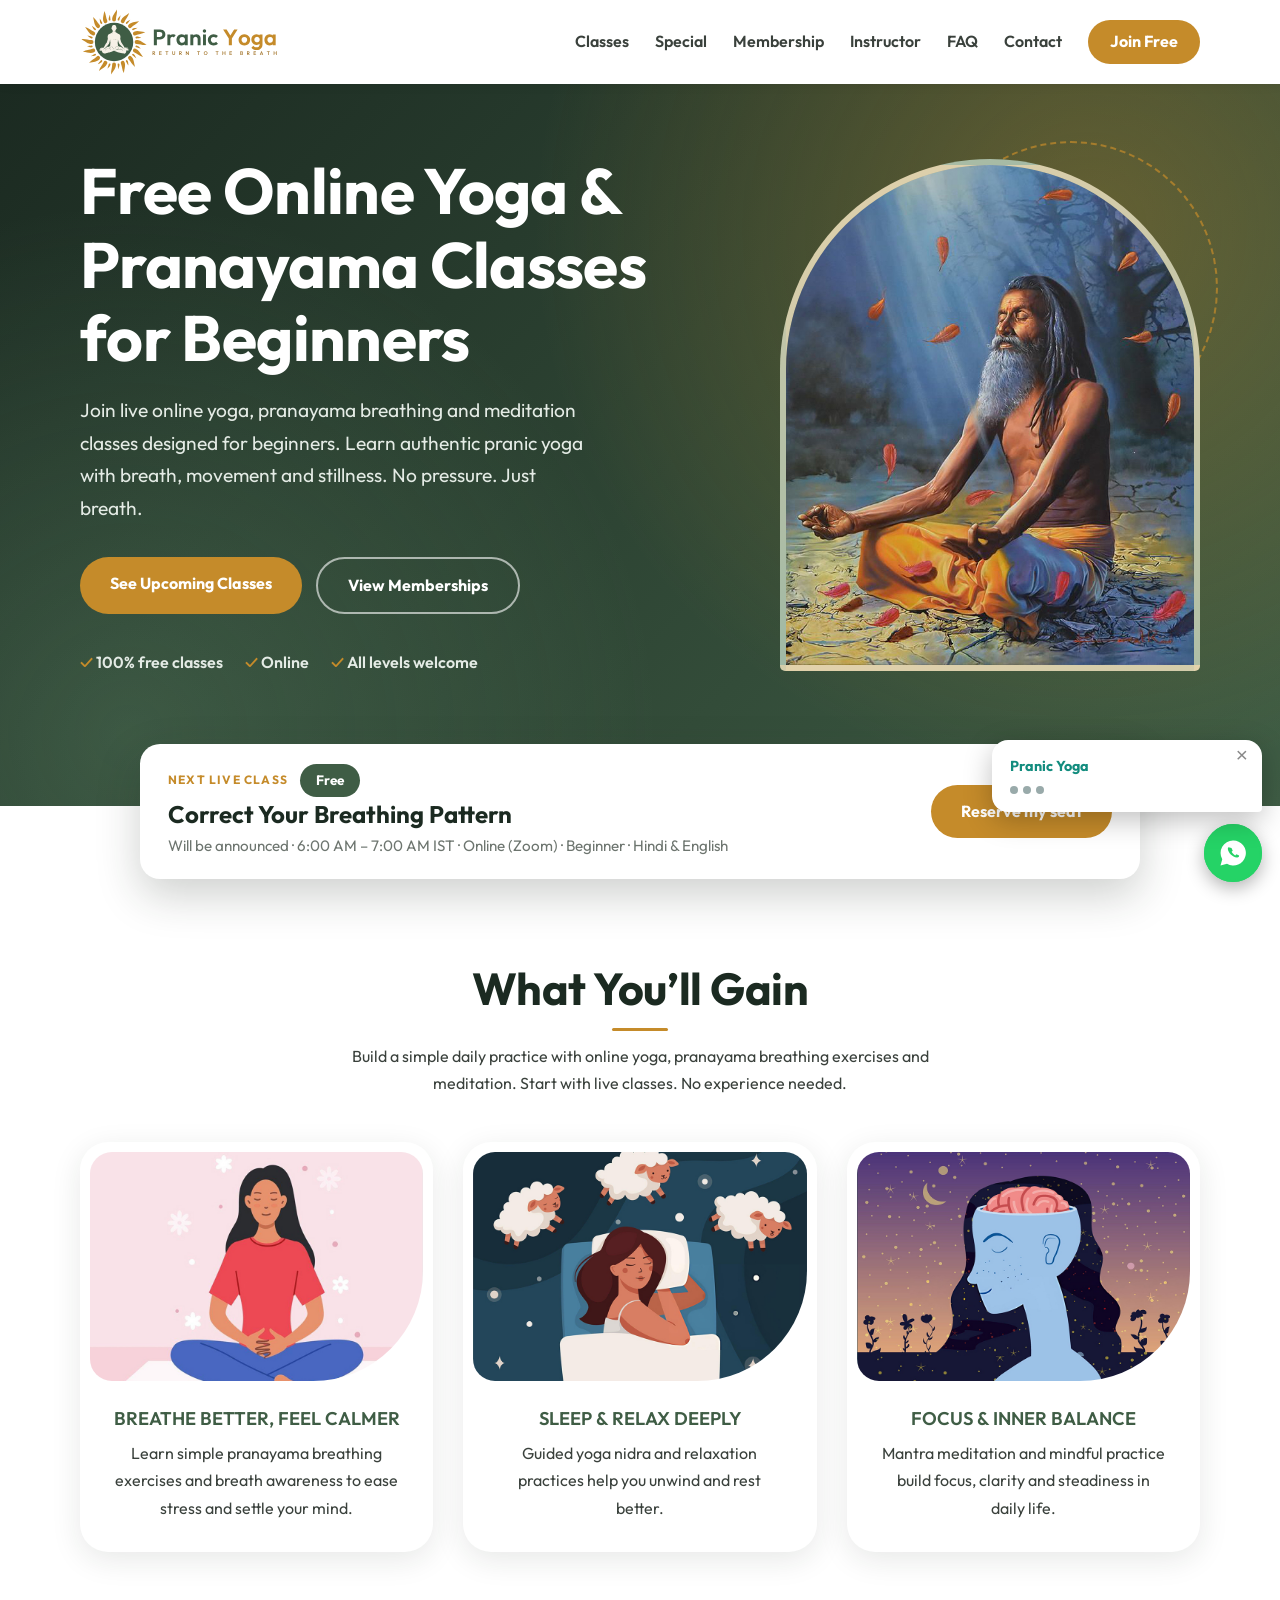
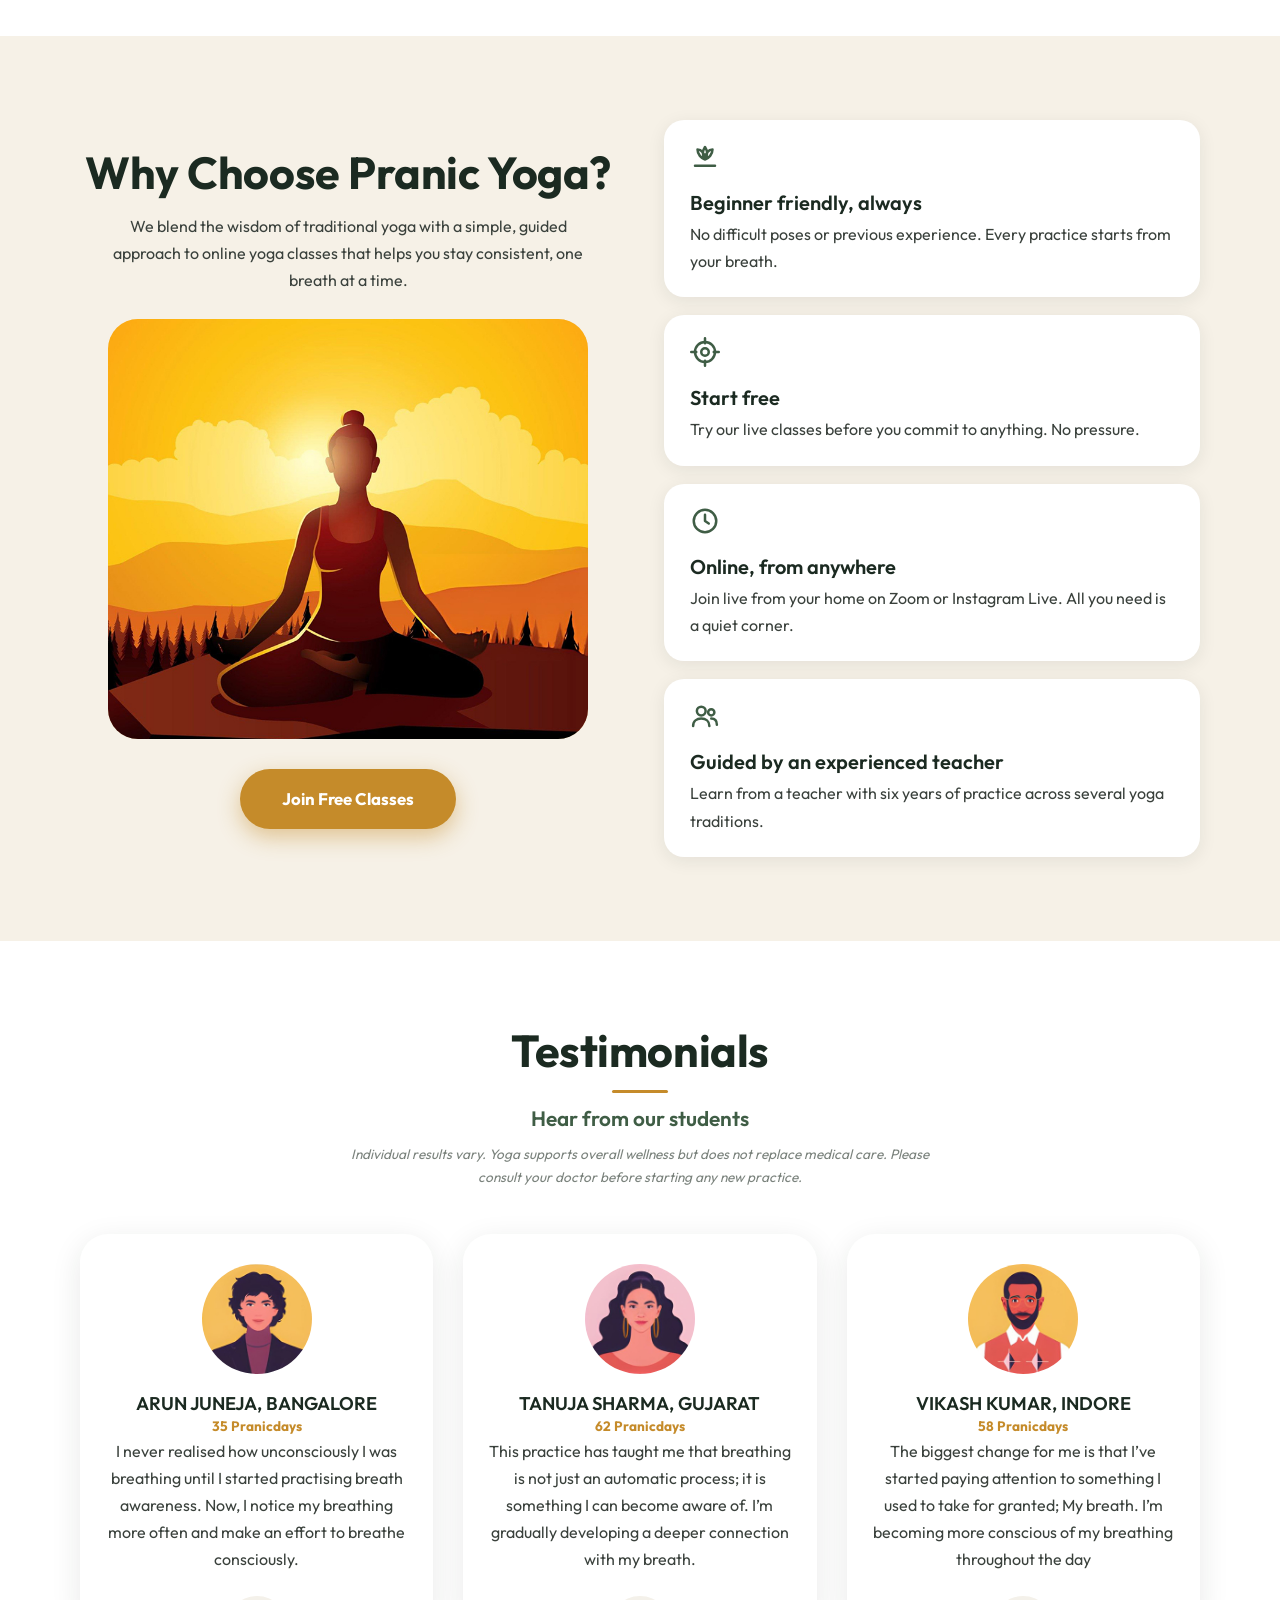
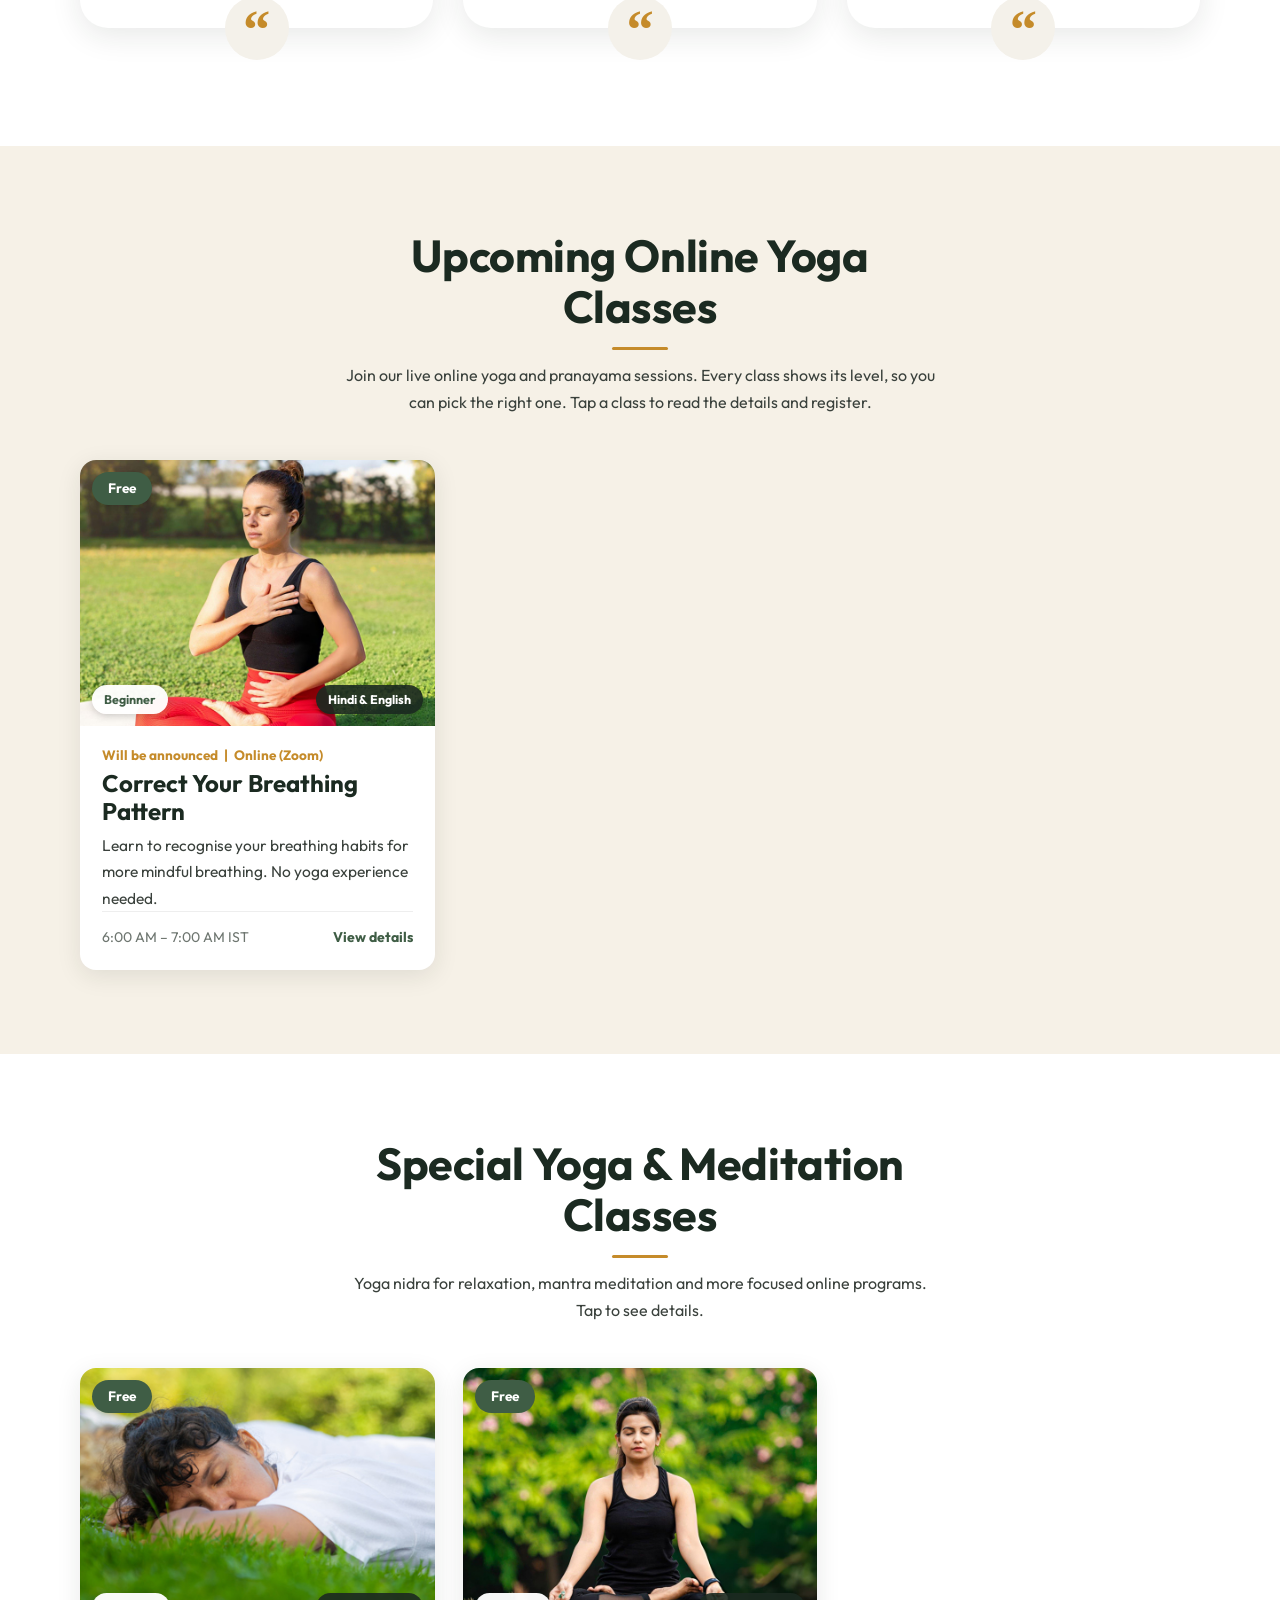
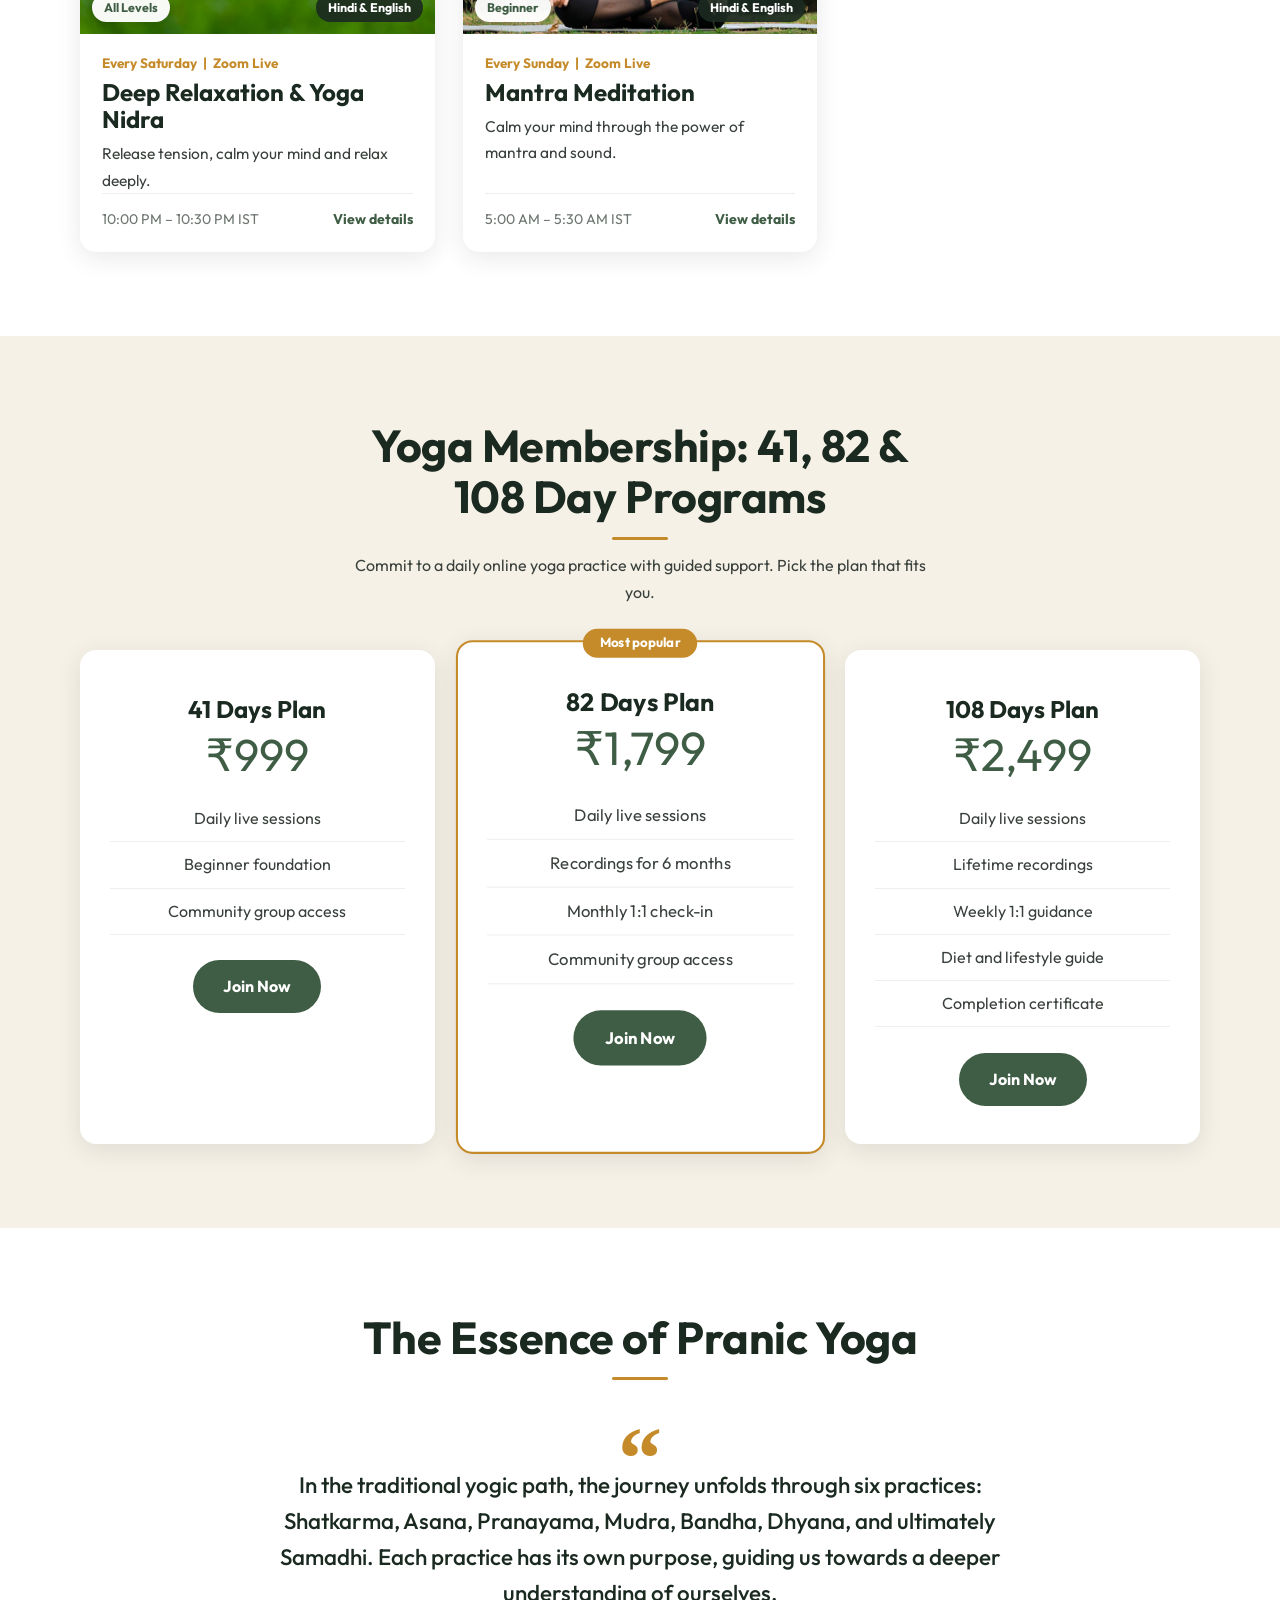
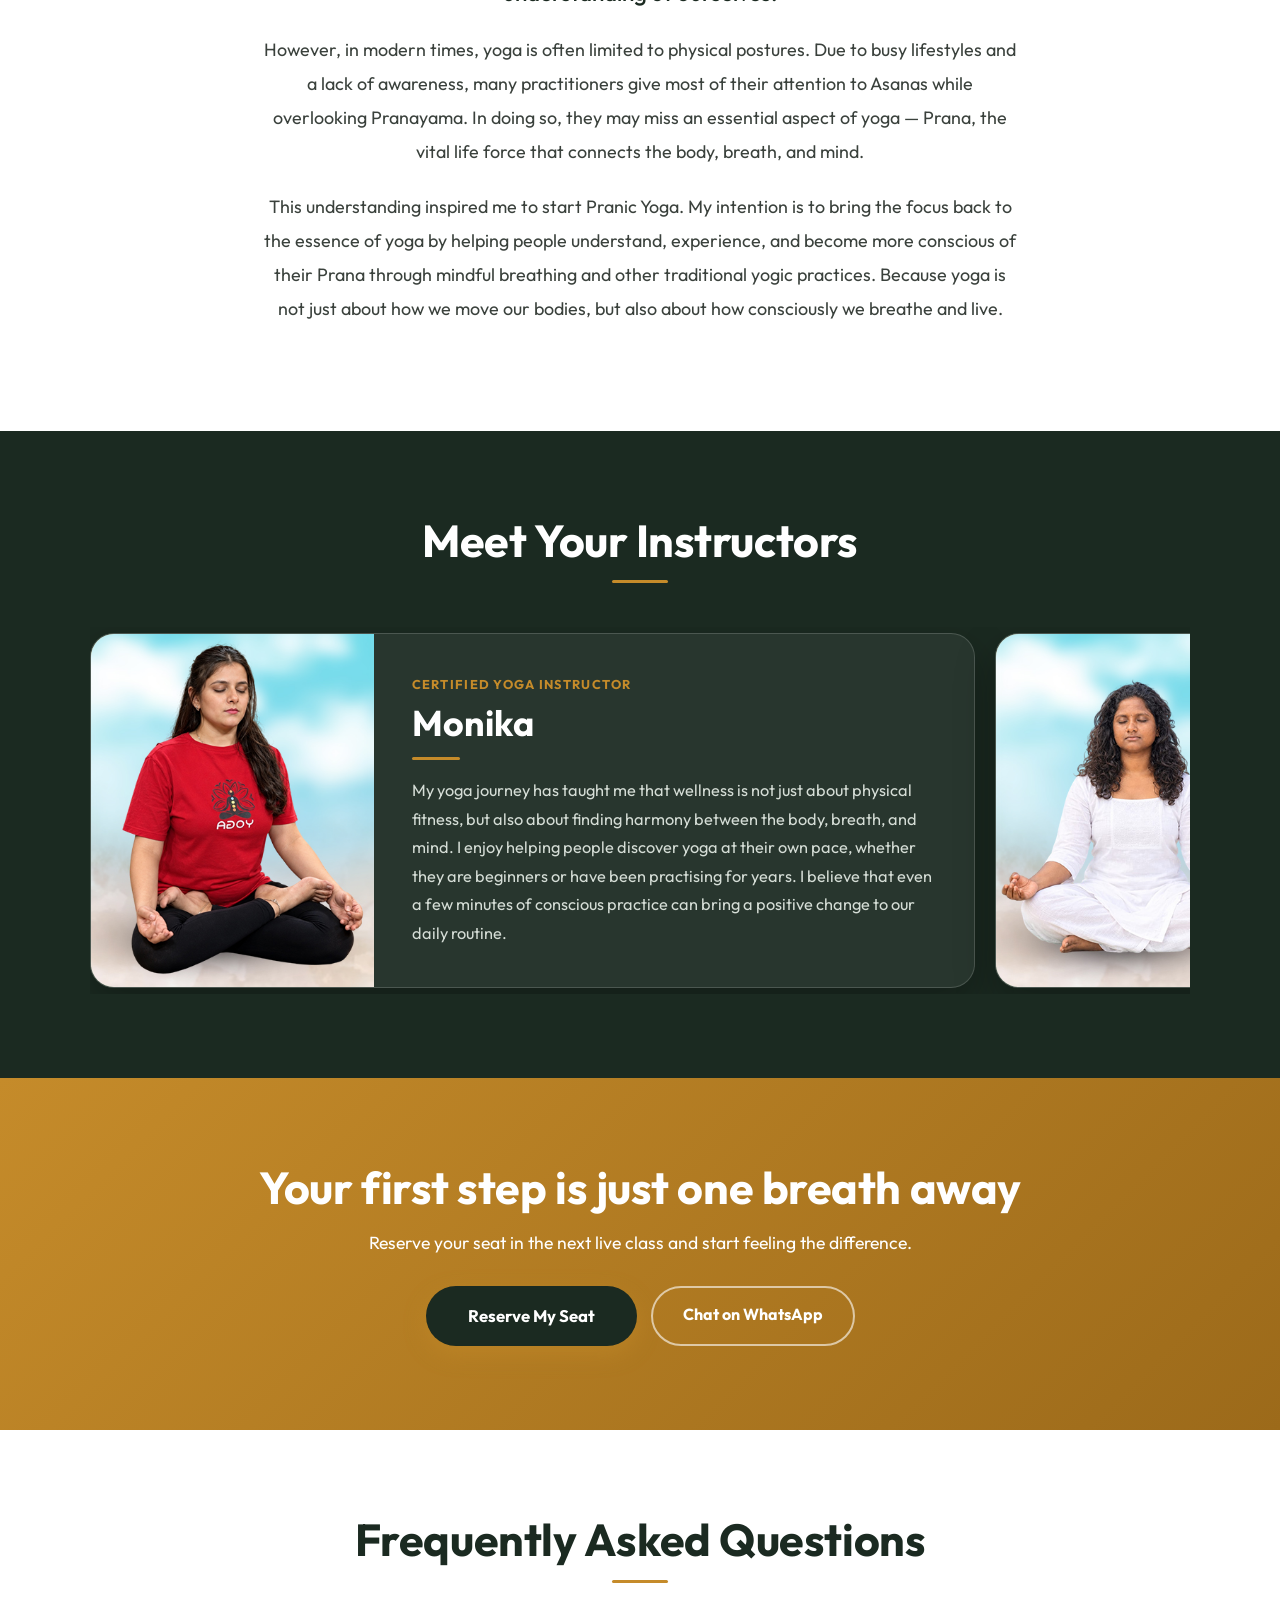
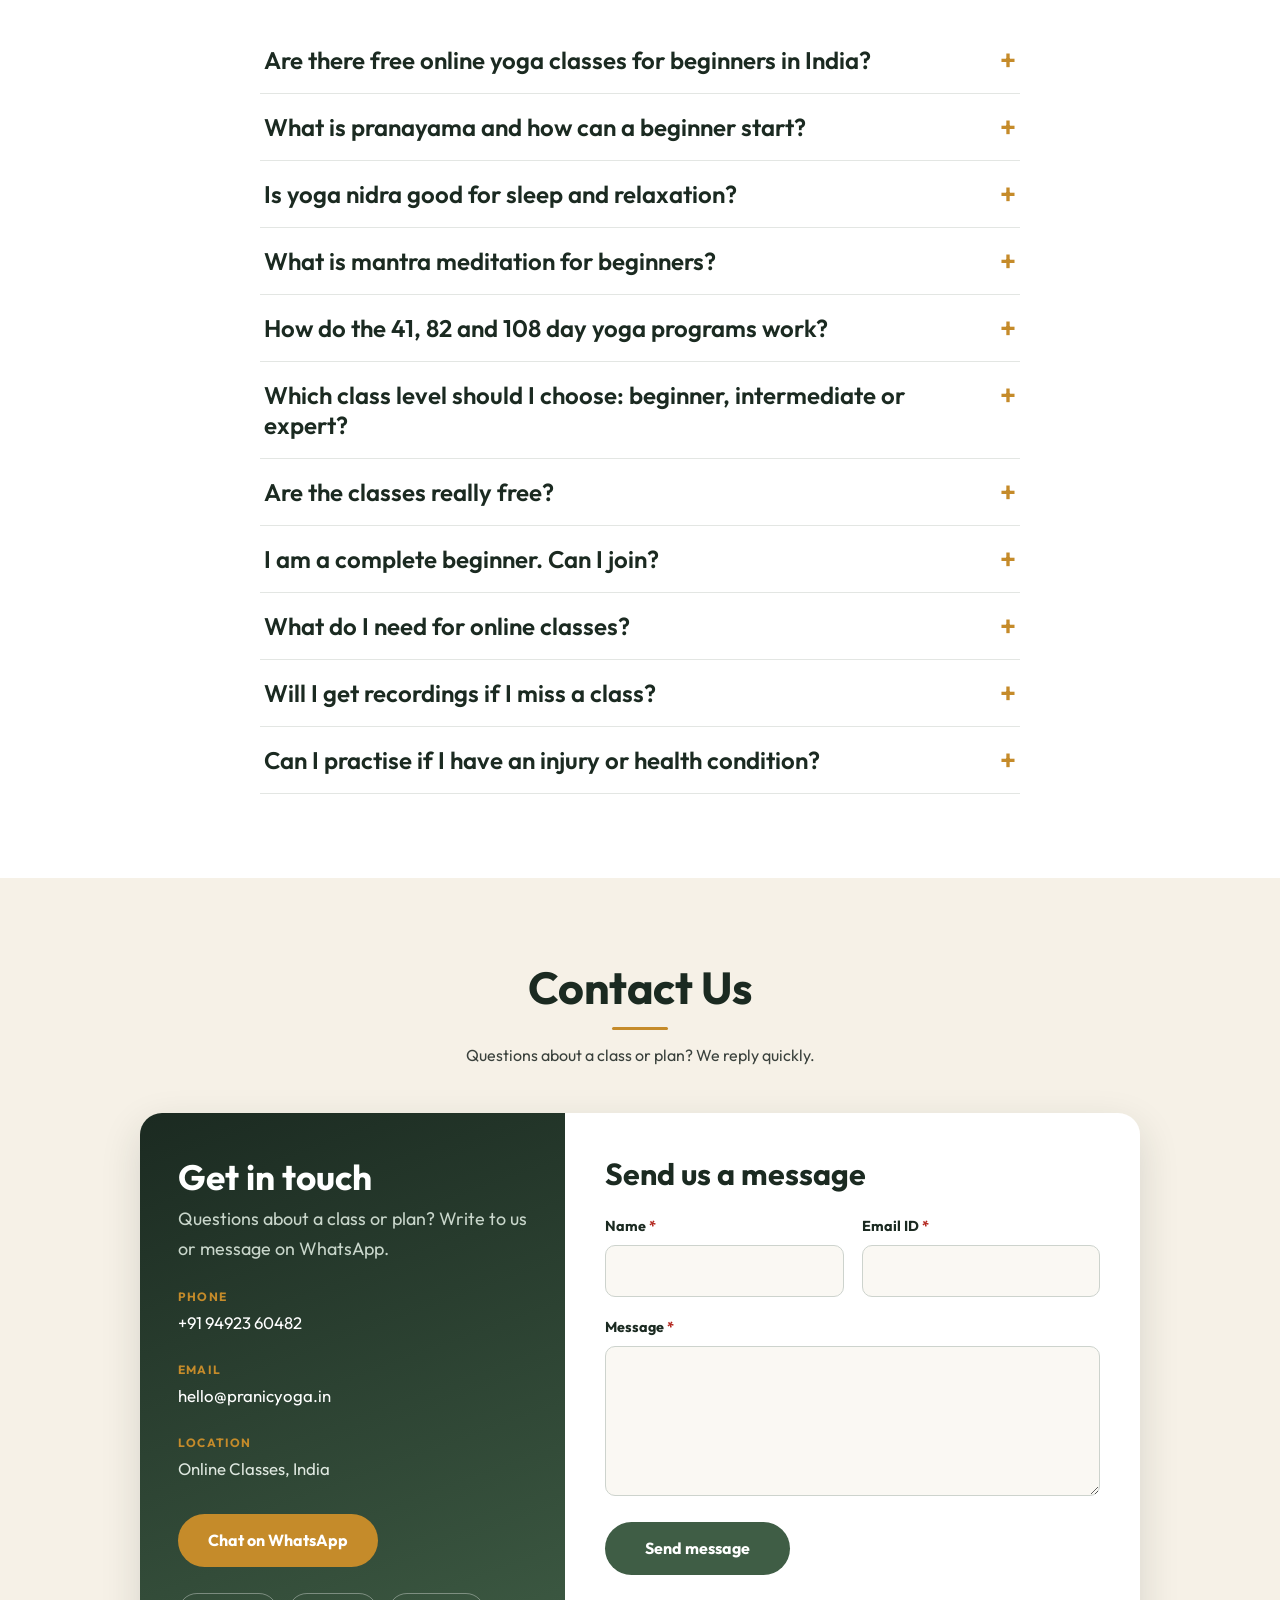
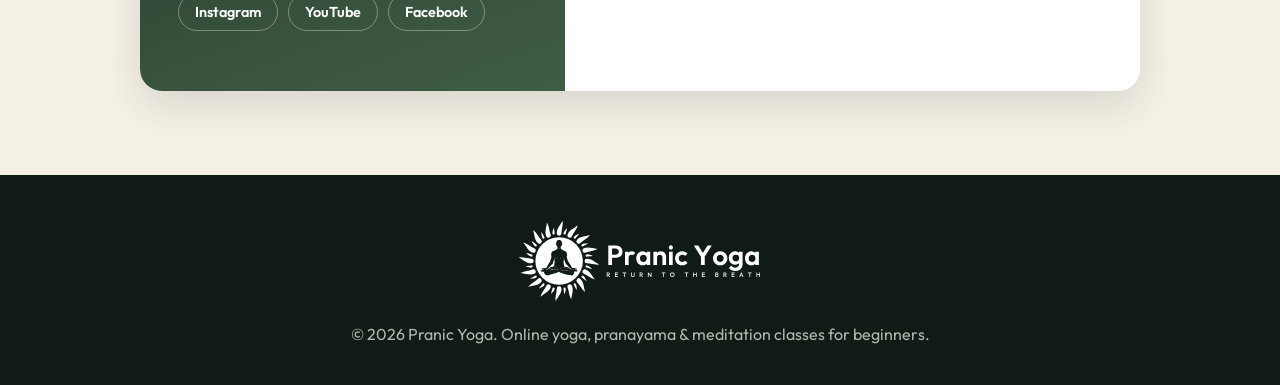
<file: index.html>
<!DOCTYPE html>
<html lang="en-IN">
<head>
<meta name="google-site-verification" content="SXK7aKB69E1znhqAD2ZeCbw0ZsFNsmQFjrcQEqxhOD4" />
<meta charset="UTF-8">
<meta name="viewport" content="width=device-width, initial-scale=1">
<title>Free Online Yoga Classes for Beginners | Pranic Yoga</title>
<meta name="description" content="Join free live online yoga classes for beginners. Learn pranayama breathing, yoga nidra and mantra meditation with an experienced teacher. Register today.">
<meta name="robots" content="index, follow, max-image-preview:large">
<link rel="canonical" href="https://pranicyoga.github.io/Home/">
<link rel="sitemap" type="application/xml" href="sitemap.xml">
<meta name="theme-color" content="#3f5d45">
<meta property="og:type" content="website">
<meta property="og:site_name" content="Pranic Yoga">
<meta property="og:locale" content="en_IN">
<meta property="og:title" content="Free Online Yoga Classes for Beginners | Pranic Yoga">
<meta property="og:description" content="Join free live online yoga classes for beginners. Learn pranayama breathing, yoga nidra and mantra meditation with an experienced teacher. Register today.">
<meta property="og:url" content="https://pranicyoga.github.io/Home/">
<meta property="og:image" content="https://pranicyoga.github.io/Home/images/og-image.png">
<meta property="og:image:width" content="1200">
<meta property="og:image:height" content="630">
<meta name="twitter:card" content="summary_large_image">
<meta name="twitter:title" content="Free Online Yoga Classes for Beginners | Pranic Yoga">
<meta name="twitter:description" content="Join free live online yoga classes for beginners. Learn pranayama breathing, yoga nidra and mantra meditation with an experienced teacher. Register today.">
<meta name="twitter:image" content="https://pranicyoga.github.io/Home/images/og-image.png">
<link rel="preconnect" href="https://fonts.googleapis.com">
<link rel="preconnect" href="https://fonts.gstatic.com" crossorigin>
<link href="https://fonts.googleapis.com/css2?family=Outfit:wght@300;400;500;600;700&display=swap" rel="stylesheet">
<link rel="icon" type="image/png" sizes="32x32" href="images/favicon-32.png">
<link rel="icon" type="image/png" sizes="192x192" href="images/favicon-192.png">
<link rel="apple-touch-icon" href="images/apple-touch-icon.png">
<link rel="stylesheet" href="style.css">
<script type="application/ld+json">
{
 "@context": "https://schema.org",
 "@graph": [
  {
   "@type": "Organization",
   "@id": "https://pranicyoga.github.io/Home/#org",
   "name": "Pranic Yoga",
   "url": "https://pranicyoga.github.io/Home/",
   "logo": "https://pranicyoga.github.io/Home/images/apple-touch-icon.png",
   "image": "https://pranicyoga.github.io/Home/images/og-image.png",
   "slogan": "Return to the Breath, Return to Yourself",
   "description": "Online yoga, pranayama breathing and meditation classes for beginners, taught live on Zoom.",
   "email": "hello@pranicyoga.in",
   "telephone": "+91 70326 32374",
   "areaServed": "IN",
   "knowsAbout": [
    "Yoga for beginners",
    "Pranayama",
    "Breathing exercises",
    "Yoga nidra",
    "Mantra meditation"
   ]
  },
  {
   "@type": "WebSite",
   "@id": "https://pranicyoga.github.io/Home/#website",
   "url": "https://pranicyoga.github.io/Home/",
   "name": "Pranic Yoga",
   "inLanguage": "en-IN",
   "publisher": {
    "@id": "https://pranicyoga.github.io/Home/#org"
   }
  },
  {
   "@type": "Person",
   "@id": "https://pranicyoga.github.io/Home/#instructor",
   "name": "Saikumar",
   "jobTitle": "Certified Yoga Instructor",
   "worksFor": {
    "@id": "https://pranicyoga.github.io/Home/#org"
   }
  }
 ]
}
</script>
</head>
<body>

<!-- 1. HEADER / NAVIGATION (edit menu in app.js > renderChrome) -->
<header id="site-header"></header>
<main>
<noscript><section class="section"><div class="wrap"><h1>Free Online Yoga &amp; Pranayama Classes for Beginners | Pranic Yoga</h1><p>Pranic Yoga offers live online yoga classes, pranayama breathing exercises, yoga nidra for deep relaxation and mantra meditation for beginners in India. Please enable JavaScript to view the class schedule and register.</p><ul><li><a href="class.html?t=class&amp;id=morning-pranayama-basics">Online pranayama class for beginners</a></li><li><a href="class.html?t=special&amp;id=yoga-nidra">Yoga nidra online class</a></li><li><a href="class.html?t=special&amp;id=mantra-meditation">Mantra meditation for beginners</a></li></ul></div></section></noscript>

<!-- 2. MAIN BANNER (text/image in data.js > SITE.hero) -->
<section id="hero"></section> <!-- built in app.js from data.js > SITE.hero -->

<!-- 3. UPCOMING CLASSES (data.js > CLASSES) -->
<!-- 2b. NEXT CLASS STRIP (auto from the first class in data.js > CLASSES) -->
<div class="wrap"><div id="next-strip" class="next" hidden></div></div>

<!-- 2c. WHAT YOU'LL GAIN (data.js > GAIN) -->
<section id="gain" class="section"><div class="wrap" id="gain-box"></div></section>

<!-- 2d. WHY CHOOSE US (data.js > WHY) -->
<section id="why" class="section alt"><div class="wrap" id="why-box"></div></section>

<!-- 2e. TESTIMONIALS (data.js > TESTIMONIALS) -->
<section id="stories" class="section"><div class="wrap" id="stories-box"></div></section>

<section id="classes" class="section alt">
  <div class="wrap"><div class="head"><h2>Upcoming Online Yoga Classes</h2><p>Join our live online yoga and pranayama sessions. Every class shows its level, so you can pick the right one. Tap a class to read the details and register.</p></div>
  <div class="grid" id="class-grid"></div></div>
</section>

<!-- 4. SPECIAL CLASSES (data.js > SPECIAL) -->
<section id="special" class="section">
  <div class="wrap"><div class="head"><h2>Special Yoga &amp; Meditation Classes</h2><p>Yoga nidra for relaxation, mantra meditation and more focused online programs. Tap to see details.</p></div>
  <div class="grid" id="special-grid"></div></div>
</section>

<!-- 5. MEMBERSHIP (data.js > MEMBERSHIPS) -->
<section id="membership" class="section alt">
  <div class="wrap"><div class="head"><h2>Yoga Membership: 41, 82 &amp; 108 Day Programs</h2><p>Commit to a daily online yoga practice with guided support. Pick the plan that fits you.</p></div>
  <div class="grid" id="plan-grid"></div></div>
</section>

<!-- 5b. THE ESSENCE OF PRANIC YOGA (data.js > ESSENCE) -->
<section id="essence" class="section"><div class="wrap narrow" id="essence-box"></div></section>

<!-- 6. INSTRUCTOR (data.js > INSTRUCTOR) -->
<section id="instructor" class="section dark">
  <div class="wrap"><div id="instructor-box"></div></div>
</section>

<!-- 6b. BIG CALL-TO-ACTION BAND (data.js > CTA) -->
<section id="cta" class="section cta-band"><div class="wrap" id="cta-box"></div></section>

<!-- 7. FAQ (data.js > FAQ) -->
<section id="faq" class="section">
  <div class="wrap narrow"><div class="head"><h2>Frequently Asked Questions</h2></div>
  <div id="faq-list"></div></div>
</section>

<!-- 8. CONTACT US (data.js > SITE) -->
<section id="contact" class="section alt">
  <div class="wrap"><div class="head"><h2>Contact Us</h2><p>Questions about a class or plan? We reply quickly.</p></div>
  <div class="two" id="contact-box"></div></div>
</section>

<!-- 9. FOOTER (WhatsApp floating button is added by app.js) -->
</main>

<footer id="site-footer"></footer>

<script src="data.js"></script>
<script src="app.js"></script>
<script>renderHome();</script>
</body>
</html>
</file>
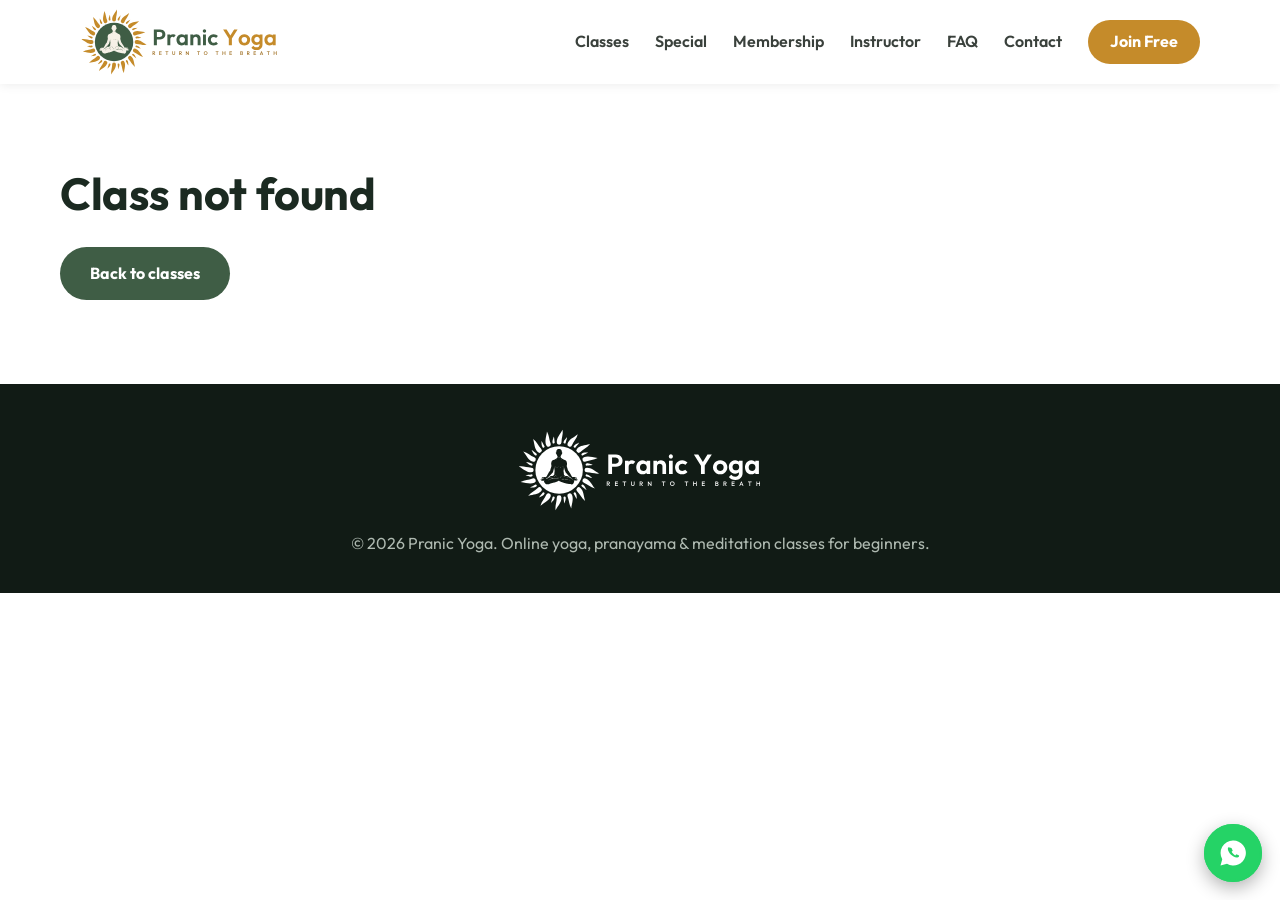
<file: class (2).html>
<!DOCTYPE html>
<html lang="en-IN">
<head>
<meta charset="UTF-8">
<meta name="viewport" content="width=device-width, initial-scale=1">
<title>Online Yoga Class | Pranic Yoga</title>
<meta name="description" content="Online yoga, pranayama and meditation class by Pranic Yoga. See the level, schedule and register.">
<meta name="robots" content="index, follow, max-image-preview:large">
<link rel="canonical" href="https://pranicyoga.github.io/Home/class.html">
<link href="https://fonts.googleapis.com/css2?family=Outfit:wght@300;400;500;600;700&display=swap" rel="stylesheet">
<link rel="icon" type="image/png" sizes="32x32" href="images/favicon-32.png">
<link rel="icon" type="image/png" sizes="192x192" href="images/favicon-192.png">
<link rel="apple-touch-icon" href="images/apple-touch-icon.png">
<link rel="stylesheet" href="style.css">
</head>
<body>
<header id="site-header"></header>
<main id="class-page"></main>
<footer id="site-footer"></footer>
<script src="data.js"></script>
<script src="app.js"></script>
<script>renderClass();</script>
</body>
</html>
</file>
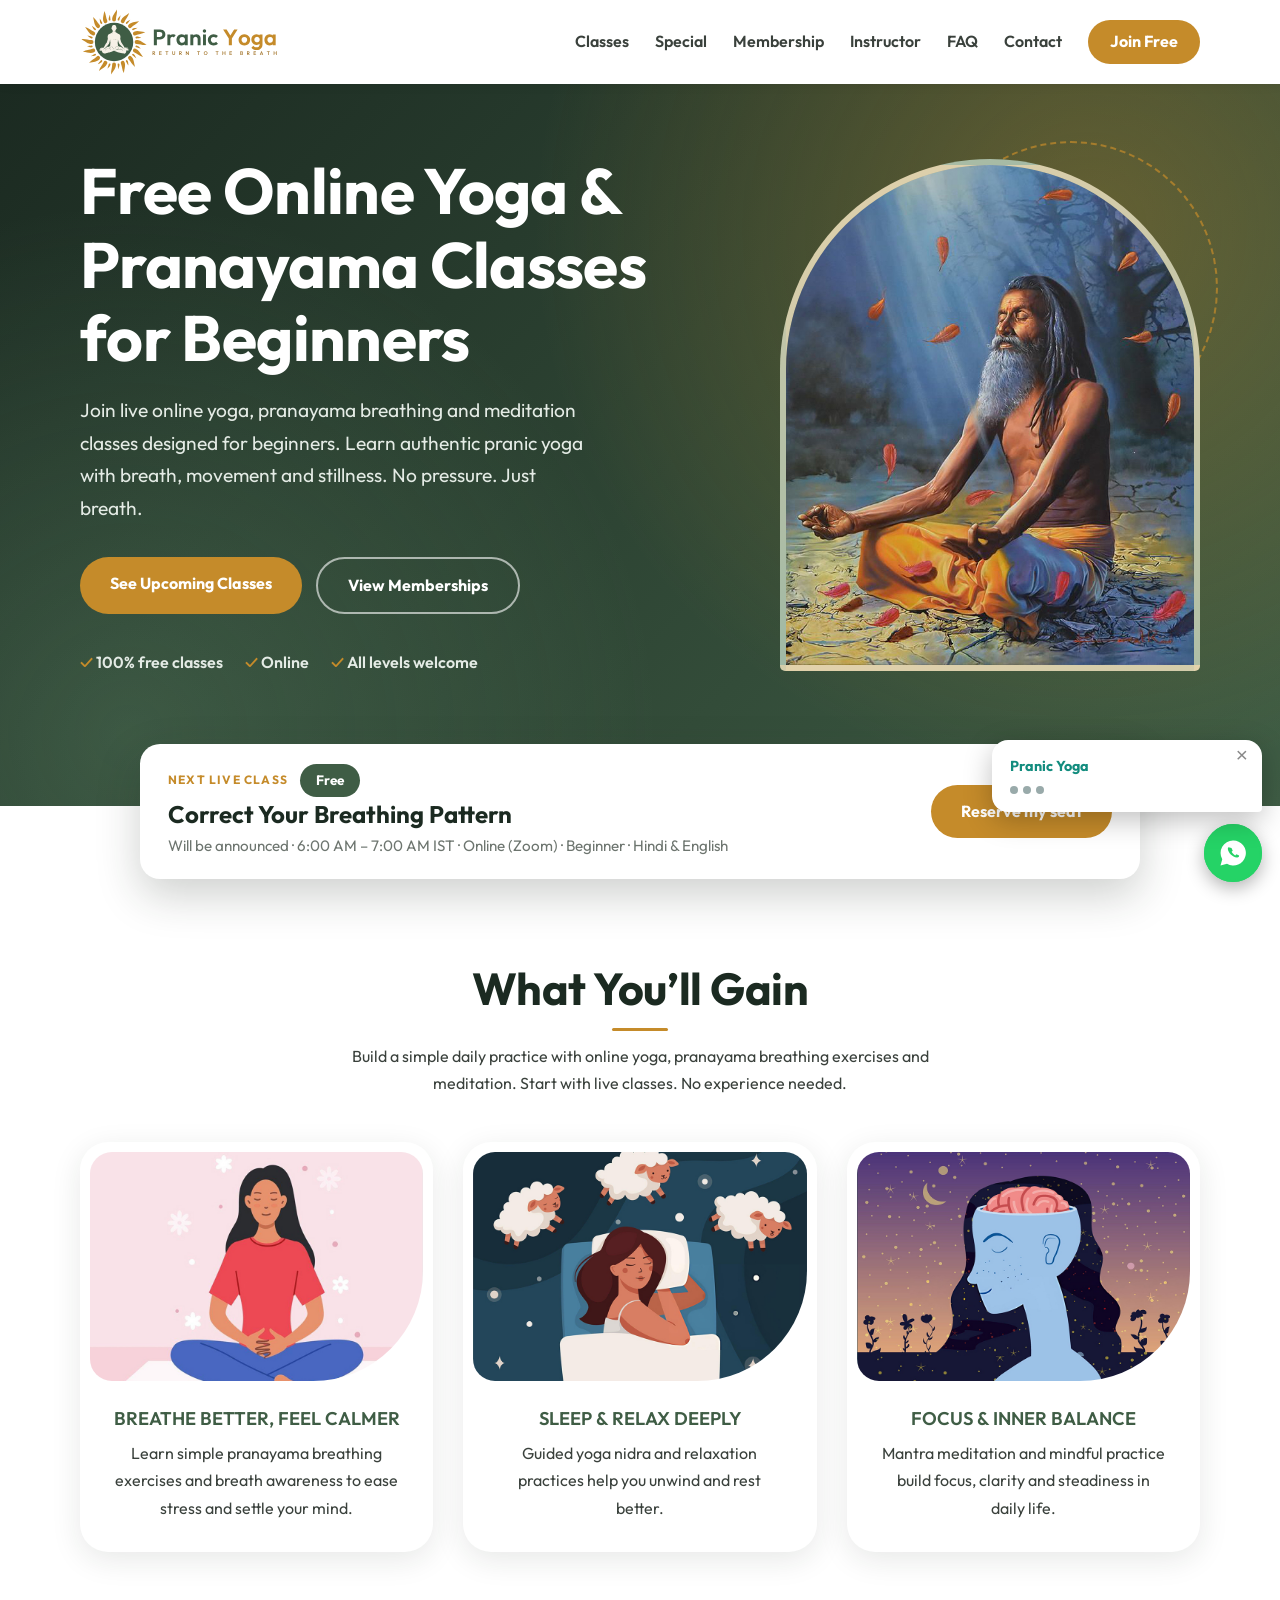
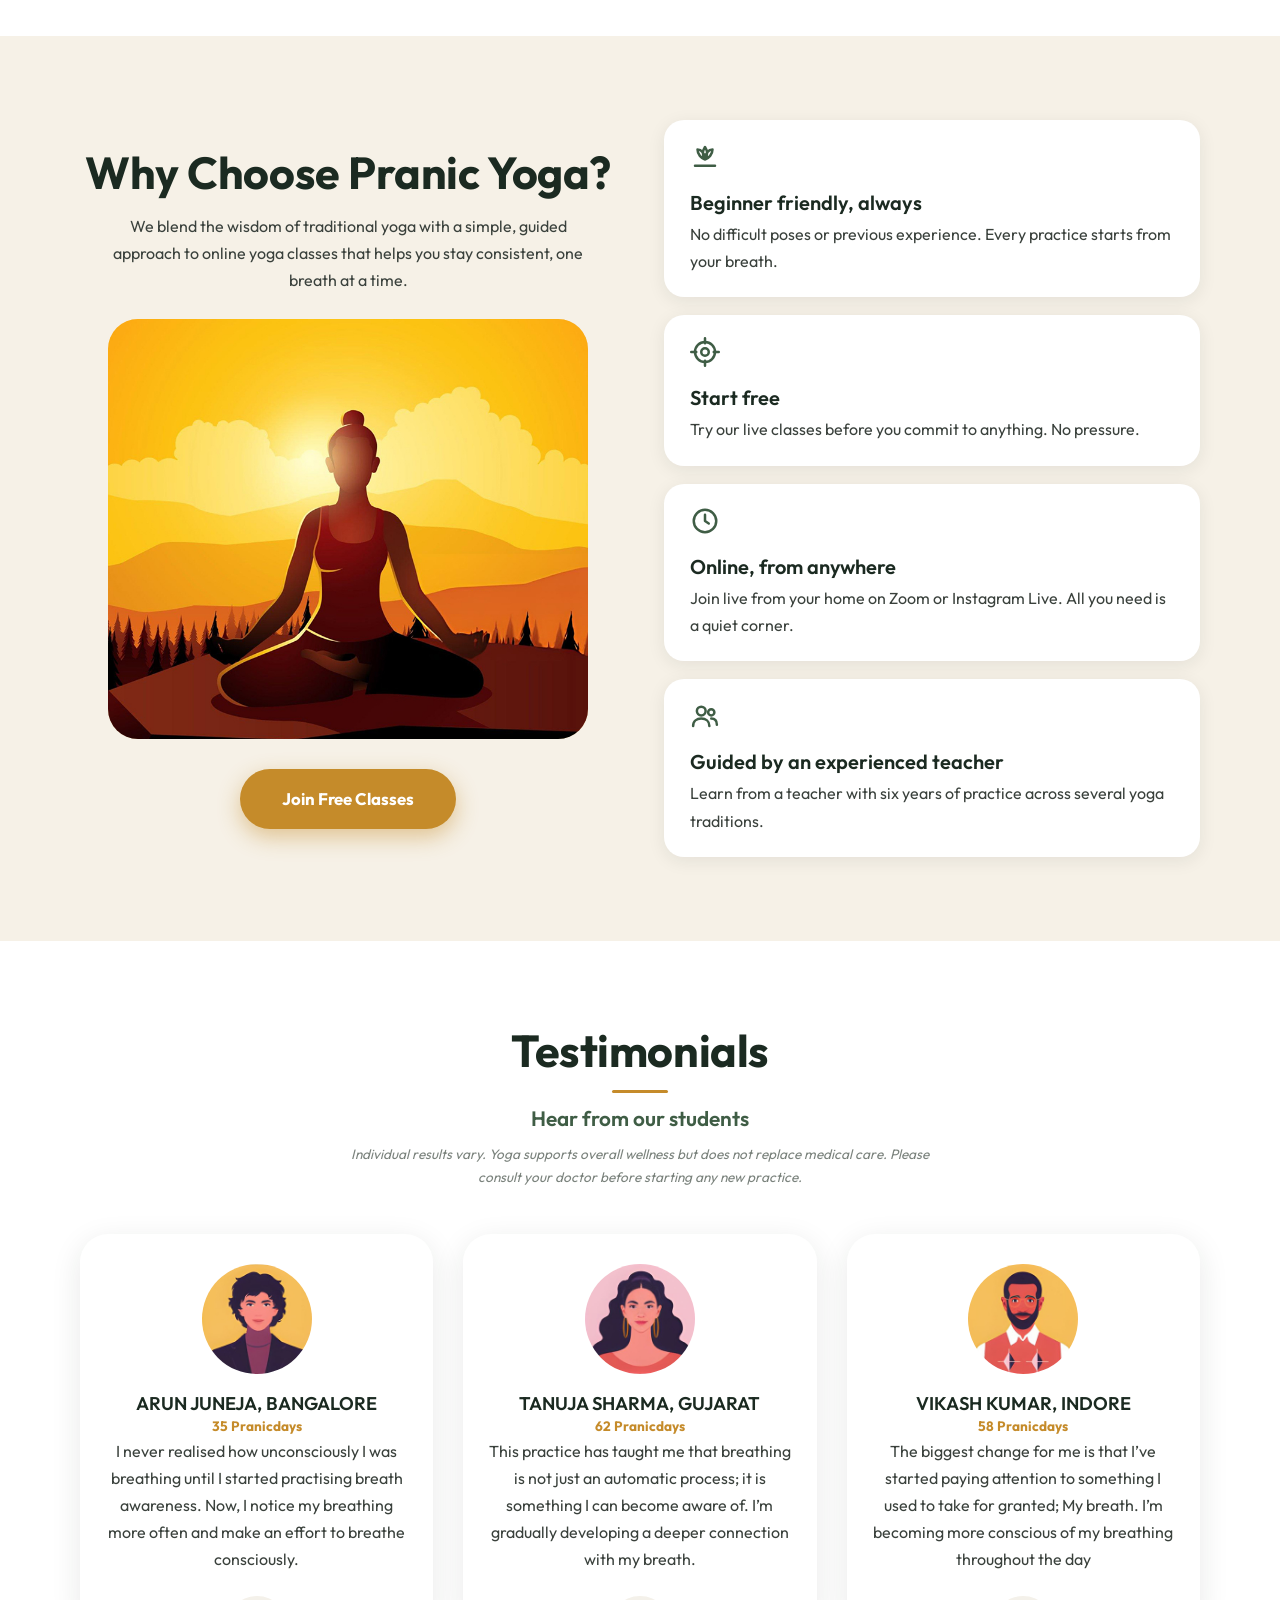
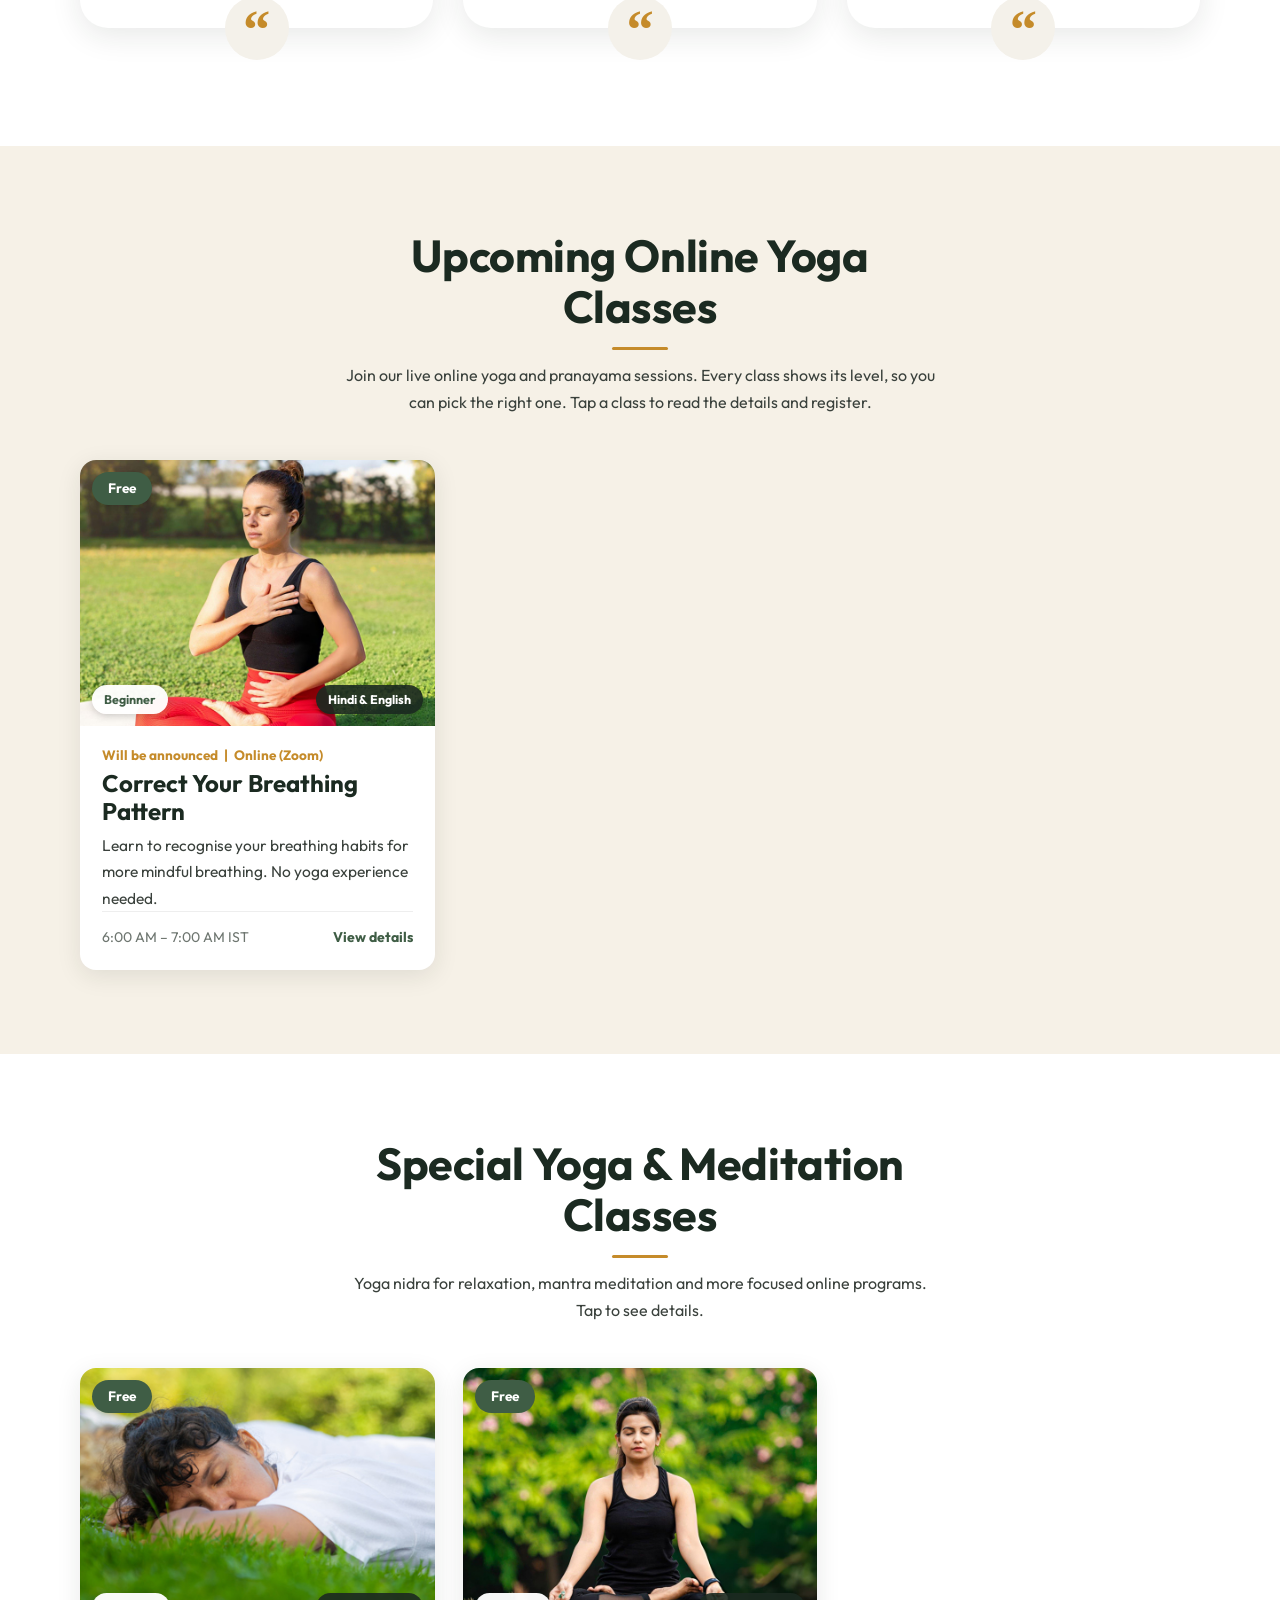
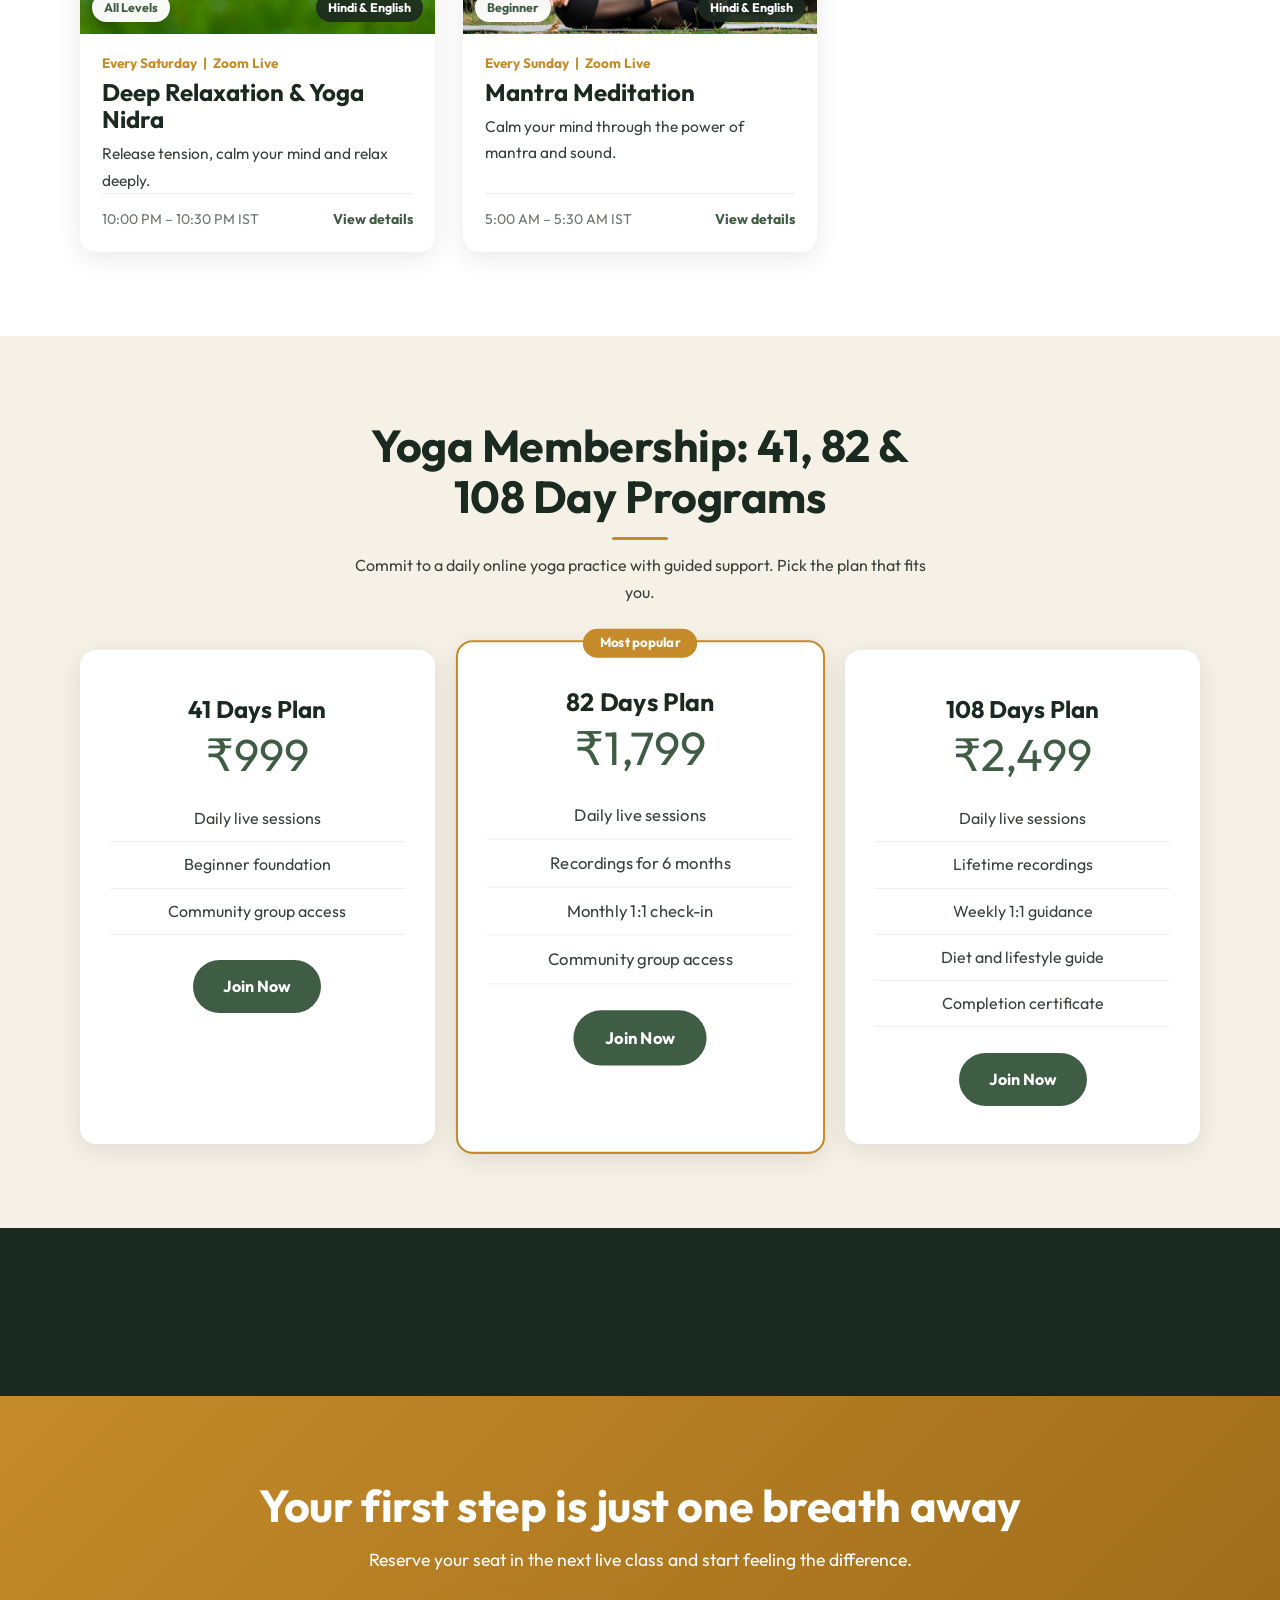
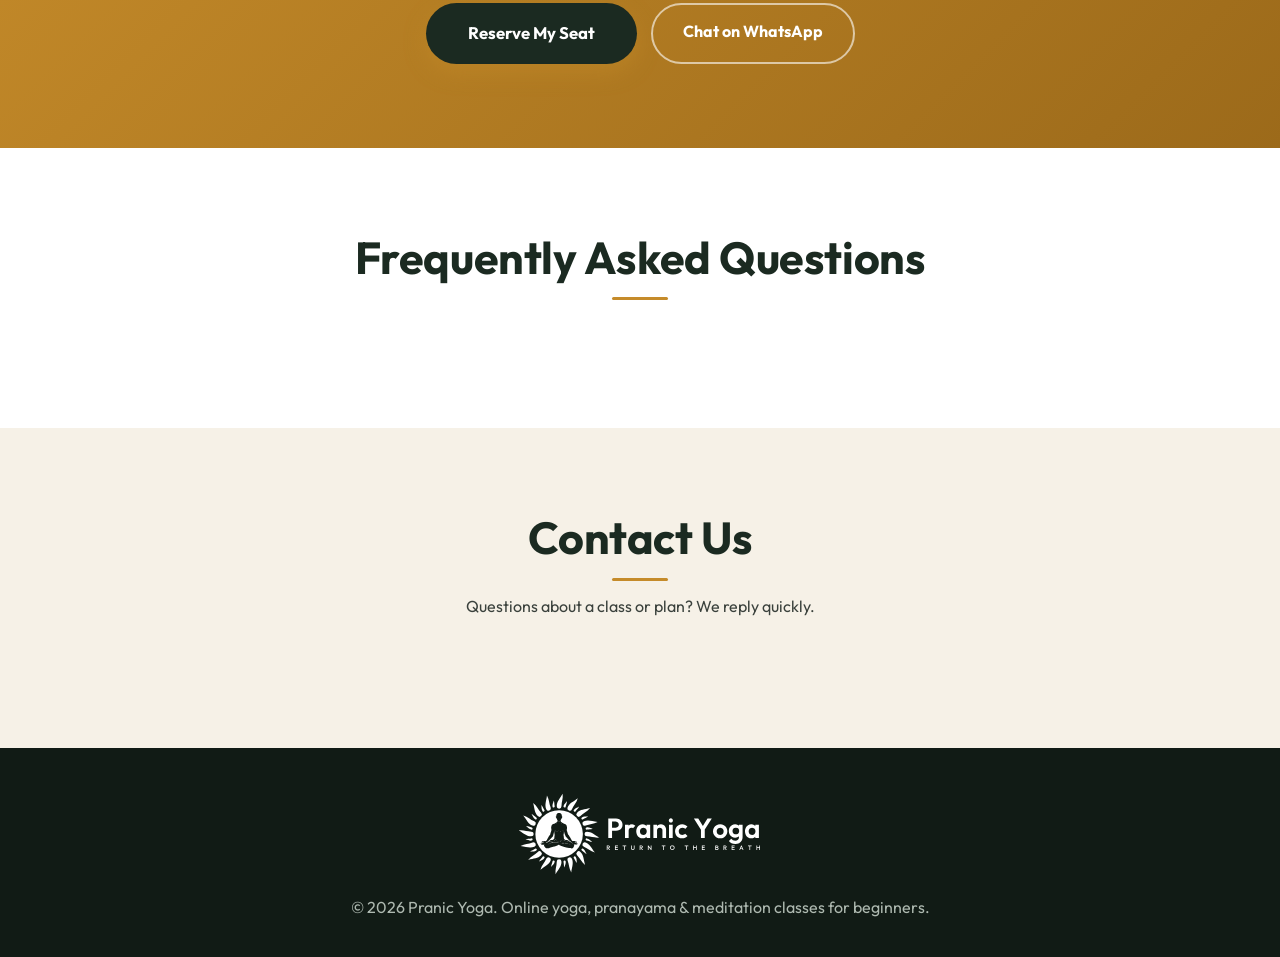
<file: index (9).html>
<!DOCTYPE html>
<html lang="en-IN">
<head>
<meta name="google-site-verification" content="SXK7aKB69E1znhqAD2ZeCbw0ZsFNsmQFjrcQEqxhOD4" />
<meta charset="UTF-8">
<meta name="viewport" content="width=device-width, initial-scale=1">
<title>Free Online Yoga Classes for Beginners | Pranic Yoga</title>
<meta name="description" content="Join free live online yoga classes for beginners. Learn pranayama breathing, yoga nidra and mantra meditation with an experienced teacher. Register today.">
<meta name="robots" content="index, follow, max-image-preview:large">
<link rel="canonical" href="https://pranicyoga.github.io/Home/">
<link rel="sitemap" type="application/xml" href="sitemap.xml">
<meta name="theme-color" content="#3f5d45">
<meta property="og:type" content="website">
<meta property="og:site_name" content="Pranic Yoga">
<meta property="og:locale" content="en_IN">
<meta property="og:title" content="Free Online Yoga Classes for Beginners | Pranic Yoga">
<meta property="og:description" content="Join free live online yoga classes for beginners. Learn pranayama breathing, yoga nidra and mantra meditation with an experienced teacher. Register today.">
<meta property="og:url" content="https://pranicyoga.github.io/Home/">
<meta property="og:image" content="https://pranicyoga.github.io/Home/images/og-image.png">
<meta property="og:image:width" content="1200">
<meta property="og:image:height" content="630">
<meta name="twitter:card" content="summary_large_image">
<meta name="twitter:title" content="Free Online Yoga Classes for Beginners | Pranic Yoga">
<meta name="twitter:description" content="Join free live online yoga classes for beginners. Learn pranayama breathing, yoga nidra and mantra meditation with an experienced teacher. Register today.">
<meta name="twitter:image" content="https://pranicyoga.github.io/Home/images/og-image.png">
<link rel="preconnect" href="https://fonts.googleapis.com">
<link rel="preconnect" href="https://fonts.gstatic.com" crossorigin>
<link href="https://fonts.googleapis.com/css2?family=Outfit:wght@300;400;500;600;700&display=swap" rel="stylesheet">
<link rel="icon" type="image/png" sizes="32x32" href="images/favicon-32.png">
<link rel="icon" type="image/png" sizes="192x192" href="images/favicon-192.png">
<link rel="apple-touch-icon" href="images/apple-touch-icon.png">
<link rel="stylesheet" href="style.css">
<script type="application/ld+json">
{
 "@context": "https://schema.org",
 "@graph": [
  {
   "@type": "Organization",
   "@id": "https://pranicyoga.github.io/Home/#org",
   "name": "Pranic Yoga",
   "url": "https://pranicyoga.github.io/Home/",
   "logo": "https://pranicyoga.github.io/Home/images/apple-touch-icon.png",
   "image": "https://pranicyoga.github.io/Home/images/og-image.png",
   "slogan": "Return to the Breath, Return to Yourself",
   "description": "Online yoga, pranayama breathing and meditation classes for beginners, taught live on Zoom.",
   "email": "hello@pranicyoga.in",
   "telephone": "+91 70326 32374",
   "areaServed": "IN",
   "knowsAbout": [
    "Yoga for beginners",
    "Pranayama",
    "Breathing exercises",
    "Yoga nidra",
    "Mantra meditation"
   ]
  },
  {
   "@type": "WebSite",
   "@id": "https://pranicyoga.github.io/Home/#website",
   "url": "https://pranicyoga.github.io/Home/",
   "name": "Pranic Yoga",
   "inLanguage": "en-IN",
   "publisher": {
    "@id": "https://pranicyoga.github.io/Home/#org"
   }
  },
  {
   "@type": "Person",
   "@id": "https://pranicyoga.github.io/Home/#instructor",
   "name": "Saikumar",
   "jobTitle": "Certified Yoga Instructor",
   "worksFor": {
    "@id": "https://pranicyoga.github.io/Home/#org"
   }
  }
 ]
}
</script>
</head>
<body>

<!-- 1. HEADER / NAVIGATION (edit menu in app.js > renderChrome) -->
<header id="site-header"></header>
<main>
<noscript><section class="section"><div class="wrap"><h1>Free Online Yoga &amp; Pranayama Classes for Beginners | Pranic Yoga</h1><p>Pranic Yoga offers live online yoga classes, pranayama breathing exercises, yoga nidra for deep relaxation and mantra meditation for beginners in India. Please enable JavaScript to view the class schedule and register.</p><ul><li><a href="class.html?t=class&amp;id=morning-pranayama-basics">Online pranayama class for beginners</a></li><li><a href="class.html?t=special&amp;id=yoga-nidra">Yoga nidra online class</a></li><li><a href="class.html?t=special&amp;id=mantra-meditation">Mantra meditation for beginners</a></li></ul></div></section></noscript>

<!-- 2. MAIN BANNER (text/image in data.js > SITE.hero) -->
<section id="hero"></section> <!-- built in app.js from data.js > SITE.hero -->

<!-- 3. UPCOMING CLASSES (data.js > CLASSES) -->
<!-- 2b. NEXT CLASS STRIP (auto from the first class in data.js > CLASSES) -->
<div class="wrap"><div id="next-strip" class="next" hidden></div></div>

<!-- 2c. WHAT YOU'LL GAIN (data.js > GAIN) -->
<section id="gain" class="section"><div class="wrap" id="gain-box"></div></section>

<!-- 2d. WHY CHOOSE US (data.js > WHY) -->
<section id="why" class="section alt"><div class="wrap" id="why-box"></div></section>

<!-- 2e. TESTIMONIALS (data.js > TESTIMONIALS) -->
<section id="stories" class="section"><div class="wrap" id="stories-box"></div></section>

<section id="classes" class="section alt">
  <div class="wrap"><div class="head"><h2>Upcoming Online Yoga Classes</h2><p>Join our live online yoga and pranayama sessions. Every class shows its level, so you can pick the right one. Tap a class to read the details and register.</p></div>
  <div class="grid" id="class-grid"></div></div>
</section>

<!-- 4. SPECIAL CLASSES (data.js > SPECIAL) -->
<section id="special" class="section">
  <div class="wrap"><div class="head"><h2>Special Yoga &amp; Meditation Classes</h2><p>Yoga nidra for relaxation, mantra meditation and more focused online programs. Tap to see details.</p></div>
  <div class="grid" id="special-grid"></div></div>
</section>

<!-- 5. MEMBERSHIP (data.js > MEMBERSHIPS) -->
<section id="membership" class="section alt">
  <div class="wrap"><div class="head"><h2>Yoga Membership: 41, 82 &amp; 108 Day Programs</h2><p>Commit to a daily online yoga practice with guided support. Pick the plan that fits you.</p></div>
  <div class="grid" id="plan-grid"></div></div>
</section>

<!-- 6. INSTRUCTOR (data.js > INSTRUCTOR) -->
<section id="instructor" class="section dark">
  <div class="wrap"><div id="instructor-box" class="inst"></div></div>
</section>

<!-- 6b. BIG CALL-TO-ACTION BAND (data.js > CTA) -->
<section id="cta" class="section cta-band"><div class="wrap" id="cta-box"></div></section>

<!-- 7. FAQ (data.js > FAQ) -->
<section id="faq" class="section">
  <div class="wrap narrow"><div class="head"><h2>Frequently Asked Questions</h2></div>
  <div id="faq-list"></div></div>
</section>

<!-- 8. CONTACT US (data.js > SITE) -->
<section id="contact" class="section alt">
  <div class="wrap"><div class="head"><h2>Contact Us</h2><p>Questions about a class or plan? We reply quickly.</p></div>
  <div class="two" id="contact-box"></div></div>
</section>

<!-- 9. FOOTER (WhatsApp floating button is added by app.js) -->
</main>

<footer id="site-footer"></footer>

<script src="data.js"></script>
<script src="app.js"></script>
<script>renderHome();</script>
</body>
</html>
</file>
<file: style.css>
/* ===== THEME: change colours/fonts here ===== */
:root{--green:#3f5d45;--dark:#1b2a21;--sand:#f6f1e7;--gold:#c58b2a;--text:#3a413c;--white:#fff;
--head:'Outfit',system-ui,sans-serif;--body:'Outfit',system-ui,sans-serif}
*{box-sizing:border-box;margin:0}
html{scroll-behavior:smooth;scroll-padding-top:92px}
body{font-family:var(--body);color:var(--text);line-height:1.7;background:#fff;overflow-x:hidden}
h1,h2,h3,.logo,.price{font-family:var(--head);color:var(--dark);line-height:1.15}
h1{font-size:clamp(2.4rem,6vw,4rem)}h2{font-size:clamp(2rem,4vw,2.8rem)}h3{font-size:1.5rem;margin:.5rem 0 .3rem}
a{color:inherit;text-decoration:none}img{max-width:100%;display:block}
:focus-visible{outline:3px solid var(--gold);outline-offset:2px}
.wrap{max-width:1160px;margin:auto;padding:0 20px}.narrow{max-width:800px}
.section{padding:84px 0}.alt{background:var(--sand)}.dark{background:var(--dark);color:#d5ddd6}
.head{text-align:center;max-width:600px;margin:0 auto 44px}
.head h2::after{content:"";display:block;width:56px;height:3px;background:var(--gold);margin:14px auto 0;border-radius:3px}
.head p{margin-top:12px}
.btn{display:inline-block;background:var(--green);color:#fff;padding:13px 30px;border-radius:40px;border:0;cursor:pointer;font:inherit;font-weight:700;transition:background .2s,transform .2s}
.btn:hover{background:var(--gold);transform:translateY(-2px)}.btn.sm{padding:8px 22px}.btn.block{display:block;text-align:center}
.btn.gold{background:var(--gold)}.btn.gold:hover{background:#a8741f}
.btn.ghost{background:transparent;border:2px solid rgba(255,255,255,.6)}.btn.ghost:hover{background:#fff;color:var(--dark)}
.link{color:var(--green);font-weight:700}

/* HEADER */
#site-header{position:sticky;top:0;z-index:30;background:#fff;box-shadow:0 1px 10px rgba(0,0,0,.08)}
.bar{display:flex;align-items:center;justify-content:space-between;height:84px}
.logo{display:block;line-height:0}.logo img{height:68px;width:auto;display:block}
nav{display:flex;gap:26px;align-items:center;font-weight:600}nav a:hover{color:var(--gold)}
.burger{display:none;background:none;border:0;font-size:1.9rem;cursor:pointer}

/* HERO (image optional: 640x780) */
#hero{position:relative;overflow:hidden;color:#fff;padding:70px 0 130px;
background:radial-gradient(circle at 85% 20%,rgba(197,139,42,.35),transparent 45%),radial-gradient(circle at 10% 90%,rgba(120,170,130,.25),transparent 40%),linear-gradient(135deg,#1b2a21,#3f5d45)}
.hero-grid{display:grid;grid-template-columns:1.1fr .9fr;gap:40px;align-items:center}
#hero h1{color:#fff}
.hero-text>p{font-size:1.2rem;margin:1.2rem 0 2rem;max-width:520px;color:#e4ebe5}
.cta{display:flex;gap:14px;flex-wrap:wrap}
.points{list-style:none;padding:0;display:flex;gap:10px 22px;flex-wrap:wrap;margin-top:2.2rem;font-weight:600;color:#e4ebe5}
.points li::before{content:"✓ ";color:var(--gold)}
.hero-art{position:relative;max-width:420px;margin-left:auto;width:100%}
.arch{aspect-ratio:640/780;border-radius:999px 999px 24px 24px;overflow:hidden;border:6px solid rgba(255,255,255,.25);background:linear-gradient(160deg,#d9c28f,#7fa086);position:relative;z-index:1}
.arch img{width:100%;height:100%;object-fit:cover}
.ring{position:absolute;inset:-18px -18px auto auto;width:70%;aspect-ratio:1;border:2px dashed var(--gold);border-radius:50%;opacity:.7}

/* CARDS */
.grid{display:grid;grid-template-columns:repeat(auto-fill,minmax(260px,1fr));gap:28px}
#plan-grid{grid-template-columns:repeat(auto-fit,minmax(260px,1fr))}
.card{background:#fff;border-radius:16px;overflow:hidden;box-shadow:0 6px 24px rgba(31,42,34,.1);transition:transform .25s,box-shadow .25s;display:flex;flex-direction:column}
.card:hover{transform:translateY(-5px);box-shadow:0 12px 30px rgba(31,42,34,.16)}
.thumb{position:relative;aspect-ratio:4/3;background:linear-gradient(135deg,#a9bfa4,#d9c28f);overflow:hidden}
.thumb img{width:100%;height:100%;object-fit:cover}
.body{padding:18px 22px 20px;display:flex;flex-direction:column;flex:1}
.when{font-size:.85rem;font-weight:700;color:var(--gold)}.body h3{margin:.2rem 0 .4rem}.body p:not(.when){font-size:.97rem}
.foot{display:flex;justify-content:space-between;gap:10px;margin-top:auto;padding-top:14px;border-top:1px solid #eee;font-size:.88rem;color:#6d756f}
.badge{position:absolute;top:12px;left:12px;padding:5px 16px;border-radius:20px;font-weight:700;font-size:.85rem;color:#fff;box-shadow:0 2px 8px rgba(0,0,0,.2)}
.side .badge{position:static;display:inline-block;margin-bottom:6px}
.free{background:var(--green)}.paid{background:var(--gold)}

/* MEMBERSHIP */
.plan{position:relative;background:#fff;border-radius:16px;padding:36px 28px;text-align:center;border:2px solid transparent;box-shadow:0 6px 24px rgba(31,42,34,.1)}
.plan.featured{border-color:var(--gold);transform:scale(1.04)}
.tag{position:absolute;top:-13px;left:50%;transform:translateX(-50%);background:var(--gold);color:#fff;font-size:.8rem;font-weight:700;padding:3px 16px;border-radius:20px}
.price{font-size:2.8rem;color:var(--green);margin:.3rem 0 1rem}
.plan ul{list-style:none;padding:0;margin-bottom:1.6rem}.plan li{padding:9px 0;border-bottom:1px solid #eee}
.ticks{list-style:none;padding:0}.ticks li{padding:4px 0 4px 28px;position:relative}.ticks li::before{content:"✓";position:absolute;left:0;color:var(--gold);font-weight:700}

/* INSTRUCTOR */
.inst{display:grid;grid-template-columns:.9fr 1.2fr;gap:64px;align-items:center;max-width:1000px;margin:auto}
.portrait-wrap{position:relative;max-width:380px;width:100%;margin:auto}
.portrait-wrap::before{content:"";position:absolute;inset:22px -22px -22px 22px;border:3px solid var(--gold);border-radius:20px}
.portrait{position:relative;width:100%;max-width:360px;margin:0 auto;aspect-ratio:7/9;border-radius:20px;overflow:hidden;background:linear-gradient(160deg,#d9c28f,#7fa086)}
.portrait img{width:100%;height:100%;object-fit:cover}
.role{color:var(--gold);font-weight:700}.inst h2{color:#fff;margin:.2rem 0 1rem}.inst-text>p{margin-bottom:.8rem}
.stats{display:grid;grid-template-columns:repeat(3,1fr);gap:14px;margin:1.8rem 0}
.stats div{background:rgba(255,255,255,.07);border-radius:12px;padding:16px 8px;text-align:center}
.stats b{display:block;font:700 2rem var(--head);color:var(--gold)}.stats span{font-size:.85rem}
.chips{list-style:none;padding:0;display:flex;flex-wrap:wrap;gap:10px}
.chips li{border:1px solid rgba(255,255,255,.3);border-radius:30px;padding:5px 16px;font-size:.9rem}

/* Safety net: keeps the instructor photo a sensible size on any layout */
.two{display:grid;grid-template-columns:1fr 1.3fr;gap:44px;align-items:center}
.inst-text,.inst>div{min-width:0}
@media(max-width:860px){.two{grid-template-columns:1fr}.portrait{max-width:280px}.inst-text{text-align:left}}

/* FAQ */
details{border-bottom:1px solid #e3e6e3;padding:18px 4px}
summary{cursor:pointer;font:600 1.5rem var(--head);color:var(--dark);list-style:none;display:flex;justify-content:space-between;gap:16px}
summary::-webkit-details-marker{display:none}
summary::after{content:"+";color:var(--gold);font-size:1.8rem;line-height:1}
details[open] summary::after{content:"–"}details p{margin-top:10px}

/* CONTACT */
#contact-box{display:grid;grid-template-columns:1fr 1.1fr;gap:48px;align-items:start;max-width:1000px;margin:auto}
.info p{margin:1rem 0}.info b{color:var(--dark)}.social a{margin-right:18px;color:var(--green);font-weight:700}
form{display:grid;gap:14px;background:var(--sand);padding:28px;border-radius:16px}
input,textarea{width:100%;padding:13px 16px;border:1px solid #cdd3cd;border-radius:10px;font:inherit;background:#fff}

/* CLASS PAGE (banner 1600x600) */
.class-banner{position:relative;width:100%;height:clamp(200px,32vw,400px);background:linear-gradient(120deg,#3f5d45,#c58b2a);overflow:hidden}
.class-banner img{width:100%;height:100%;object-fit:cover}
.shade{position:absolute;inset:0;background:linear-gradient(transparent 50%,rgba(0,0,0,.25))}
.detail{display:grid;grid-template-columns:2fr 1fr;gap:48px;padding-top:44px;padding-bottom:84px}
.detail h1{margin:.6rem 0 1rem}.lead{font-size:1.12rem;margin-bottom:1.4rem}.main h3{margin-top:1.6rem}
.by{display:flex;align-items:center;gap:18px;margin-top:2.4rem;padding:20px 22px;background:var(--sand);border-left:4px solid var(--gold);border-radius:14px}
.avatar{flex:none;width:72px;height:72px;border-radius:50%;overflow:hidden;background:linear-gradient(160deg,#d9c28f,#7fa086)}
.avatar img{width:100%;height:100%;object-fit:cover;object-position:top}
.by span{font-size:.8rem;font-weight:700;color:var(--gold)}.by b{display:block;font:700 1.5rem var(--head);color:var(--dark);line-height:1.2}.by p{margin:2px 0 0;font-size:.95rem}
.side{background:var(--sand);padding:28px;border-radius:16px;align-self:start;position:sticky;top:96px;margin-top:-90px;position:sticky;box-shadow:0 10px 30px rgba(0,0,0,.12)}
.side dt{font-size:.8rem;font-weight:700;color:var(--gold);margin-top:12px}.side dd{margin:0 0 4px;color:var(--dark);font-weight:600}.side .btn{margin-top:20px}

footer{background:#111b15;color:#aeb9b0;text-align:center;padding:44px 0 36px}.flogo{height:84px;width:auto;display:block;margin:0 auto 18px}footer p{margin:0}

/* WHATSAPP FLOAT */
.wa{position:fixed;right:18px;bottom:18px;width:58px;height:58px;border-radius:50%;background:#25d366;display:grid;place-items:center;box-shadow:0 6px 18px rgba(0,0,0,.3);z-index:40;transition:transform .2s}
.wa:hover{transform:scale(1.1)}

.wa::after{content:"";position:absolute;inset:0;border-radius:50%;border:2px solid #25d366;animation:waPulse 2s infinite}
@keyframes waPulse{0%{transform:scale(1);opacity:.8}100%{transform:scale(1.7);opacity:0}}
.wa-pop{position:fixed;right:18px;bottom:88px;width:min(270px,calc(100vw - 36px));background:#fff;border-radius:16px 16px 4px 16px;padding:14px 18px;box-shadow:0 8px 28px rgba(0,0,0,.25);z-index:41;opacity:0;transform:translateY(14px) scale(.7);transform-origin:bottom right;pointer-events:none;transition:opacity .35s,transform .35s cubic-bezier(.3,1.5,.5,1)}
.wa-pop.show{opacity:1;transform:none;pointer-events:auto}
.wa-pop b{display:block;color:#128c7e;font-size:.9rem}.wa-pop p{display:none;font-size:.93rem;line-height:1.45;margin-top:4px;color:var(--dark)}
.wa-pop.typed p{display:block}.wa-pop.typed .dots{display:none}
.wa-pop .x{position:absolute;top:2px;right:8px;border:0;background:none;font-size:1.3rem;cursor:pointer;color:#888}
.dots{display:flex;gap:5px;padding:8px 0 4px}
.dots i{width:8px;height:8px;border-radius:50%;background:#9aa;animation:dot 1s infinite}
.dots i:nth-child(2){animation-delay:.15s}.dots i:nth-child(3){animation-delay:.3s}
@keyframes dot{0%,60%,100%{transform:translateY(0)}30%{transform:translateY(-6px)}}

/* FORM MODAL */
.modal{position:fixed;inset:0;background:rgba(15,25,19,.65);display:none;align-items:center;justify-content:center;padding:16px;z-index:60}
.modal.open{display:flex}body.lock{overflow:hidden}
.modal .box{position:relative;background:#fff;border-radius:18px;width:100%;max-width:480px;max-height:92vh;overflow:auto;padding:30px 26px}
.modal .x{position:absolute;top:10px;right:14px;border:0;background:none;font-size:1.8rem;cursor:pointer;color:#777}
.modal h3{margin-top:0}.modal form{padding:0;background:none;margin-top:14px}.modal .meta{color:var(--gold);font-weight:700}
select{width:100%;padding:13px 16px;border:1px solid #cdd3cd;border-radius:10px;font:inherit;background:#fff}
.pay{background:var(--sand);border-radius:12px;padding:16px;text-align:center}.pay p{margin:4px 0}.hint{font-size:.85rem;color:#6d756f}
.hp{position:absolute!important;left:-9999px;width:1px;height:1px;opacity:0}

/* HOME: NEXT CLASS STRIP, GAIN, WHY, TESTIMONIALS, CTA */
h1,h2{letter-spacing:-.01em}
.next{max-width:1000px;margin:-62px auto 0;position:relative;z-index:3;background:#fff;border-radius:20px;box-shadow:0 16px 44px rgba(31,42,34,.22);display:flex;align-items:center;gap:20px;flex-wrap:wrap;padding:20px 28px}
.next[hidden]{display:none}
.nx-top{display:flex;align-items:center;gap:12px;flex-wrap:wrap;margin-bottom:4px}.nx-act .btn{white-space:nowrap}
.nx-label{font-size:.75rem;letter-spacing:.1em;text-transform:uppercase;color:var(--gold);font-weight:700}
.nx-main{flex:1;min-width:230px}.nx-main h3{margin:2px 0 4px;font-size:1.5rem}.nx-main p{margin:0;color:#6d756f;font-size:.95rem}
.pill{display:inline-block;padding:5px 16px;border-radius:20px;color:#fff;font-weight:700;font-size:.85rem;margin:0}
.grid3{display:grid;grid-template-columns:repeat(auto-fit,minmax(270px,1fr));gap:30px}
.gcard{background:#fff;border-radius:28px;padding:10px 10px 30px;text-align:center;box-shadow:0 8px 30px rgba(31,42,34,.1)}
.gimg{aspect-ratio:900/620;border-radius:22px 22px 110px 22px;overflow:hidden;background:linear-gradient(135deg,#a9cdb6,#3f8f6b)}
.gcard:nth-child(2) .gimg{background:linear-gradient(135deg,#ecd9a8,#c58b2a)}
.gcard:nth-child(3) .gimg{background:linear-gradient(135deg,#f7b79c,#e9805f)}
.gimg img{width:100%;height:100%;object-fit:cover}
.gcard h3{font:600 1.15rem var(--head);text-transform:uppercase;color:var(--green);margin:26px 16px 10px}.gcard p{padding:0 22px;margin:0}
.why{display:grid;grid-template-columns:1fr 1fr;gap:48px;align-items:center}
.why-l{text-align:center}.why-l p{margin:14px auto 24px;max-width:480px}
.why-img{aspect-ratio:8/7;max-width:480px;margin:0 auto 30px;border-radius:30px;background:linear-gradient(160deg,#f6e3c1,#e2c38a);overflow:hidden}
.why-img img{width:100%;height:100%;object-fit:contain}
.why-r{display:grid;gap:18px}
.wcard{background:#fff;border-radius:20px;padding:22px 26px;box-shadow:0 4px 18px rgba(31,42,34,.08)}
.wcard svg{width:30px;height:30px;stroke:var(--green);fill:none;stroke-width:2;stroke-linecap:round;stroke-linejoin:round}
.wcard h3{font:600 1.25rem var(--head);margin:10px 0 6px}.wcard p{margin:0}
.btn.big{padding:16px 42px;font-size:1.05rem;box-shadow:0 8px 22px rgba(197,139,42,.45);animation:glow 2.4s infinite}
@keyframes glow{0%,100%{box-shadow:0 8px 22px rgba(197,139,42,.45)}50%{box-shadow:0 8px 34px rgba(197,139,42,.85)}}
.note{font-size:.85rem;font-style:italic;color:#7b837d;max-width:760px;margin:12px auto 0}.sub2{font:600 1.3rem var(--head);color:var(--green);margin-top:10px}
.tcard{background:#fff;border-radius:28px;padding:30px 24px 0;text-align:center;box-shadow:0 8px 30px rgba(31,42,34,.1);margin-bottom:34px;display:flex;flex-direction:column}
.av{width:110px;height:110px;border-radius:50%;margin:0 auto 18px;overflow:hidden;background:linear-gradient(135deg,#a9bfa4,#d9c28f)}.av img{width:100%;height:100%;object-fit:cover}
.tcard h3{font:600 1.15rem var(--head);text-transform:uppercase;margin:0}.tsub{font-size:.85rem;color:var(--gold);font-weight:700;margin:4px 0 14px}
.tcard p{margin:0}.q{width:64px;height:64px;border-radius:50%;background:#f4f1ea;color:var(--gold);font:700 3.4rem/1.25 Georgia,serif;margin:22px auto -32px}
.cta-band{background:linear-gradient(135deg,#c58b2a,#9c6a1a);color:#fff;text-align:center}.cta-band h2{color:#fff}.cta-band p{max-width:560px;margin:14px auto 28px;font-size:1.1rem}
.cta-band .btn{background:var(--dark)}.cta-band .btn:hover{background:#fff;color:var(--dark)}.cta-band .btn.ghost{background:transparent}.cta-band .btns{display:flex;gap:14px;justify-content:center;flex-wrap:wrap}
@media(max-width:860px){.why{grid-template-columns:1fr}.next{margin-top:-52px;padding:22px 20px;gap:16px}.nx-main{min-width:0;flex:1 1 100%}.nx-main h3{font-size:1.3rem}.nx-act{width:100%}.nx-act .btn{display:block;text-align:center;width:100%}}
@media(prefers-reduced-motion:reduce){.btn.big{animation:none}}

/* CONTACT CARD */
#contact-box{display:grid;grid-template-columns:.85fr 1.15fr;gap:0;max-width:1000px;margin:auto;border-radius:22px;overflow:hidden;box-shadow:0 14px 40px rgba(31,42,34,.14);align-items:stretch}
.info{background:linear-gradient(160deg,#1b2a21,#3f5d45);color:#dfe8e0;padding:44px 38px}
.info h3{color:#fff;font-size:2.2rem;margin:0 0 6px}.info .lead{margin:0 0 10px;color:#c9d6cb}
.info .row{margin-top:22px;font-size:1.05rem}.info .row span{display:block;font-size:.75rem;letter-spacing:.1em;text-transform:uppercase;color:var(--gold);font-weight:700;margin-bottom:2px}
.info a{color:#fff}.info .wabtn{display:inline-block;margin-top:30px;color:#fff}
.info .social{display:flex;gap:10px;flex-wrap:wrap;margin-top:26px}
.info .social a{margin:0;padding:6px 16px;border:1px solid rgba(255,255,255,.35);border-radius:30px;font-size:.9rem;font-weight:600;color:#fff}.info .social a:hover{background:var(--gold);border-color:var(--gold)}
.cform{background:#fff;border-radius:0;padding:44px 40px;display:grid;grid-template-columns:1fr 1fr;gap:18px;align-content:start}
.cform h3{grid-column:1/-1;margin:0 0 4px;font-size:1.9rem}
.cform label{display:block;font-weight:700;font-size:.9rem;color:var(--dark)}.cform label em{color:#b3261e;font-style:normal}
.cform input,.cform textarea{margin-top:6px;font-weight:400;background:#faf8f3}
.cform .full,.cform .btn,.cform .fmsg{grid-column:1/-1}.cform .btn{justify-self:start;padding:13px 40px}
#contact-box .thanks{border-radius:0;max-width:none;display:grid;align-content:center}
@media(max-width:860px){.info,.cform{padding:30px 22px}.cform{grid-template-columns:1fr}.cform .btn{justify-self:stretch}}

/* FORMS */
.rform{display:grid;grid-template-columns:1fr 1fr;gap:16px 18px;max-width:860px;margin:auto;background:var(--sand);padding:30px;border-radius:16px}
.rform label{display:block;font-weight:700;font-size:.9rem;color:var(--dark)}.rform label em{color:#b3261e;font-style:normal}
.rform input,.rform select,.rform textarea{margin-top:6px;font-weight:400}
.rform .full,.rform .btn,.fmsg,.pay{grid-column:1/-1}
.rform [hidden]{display:none!important}
.rform .fs{grid-column:1/-1;font:700 1.4rem var(--head);color:var(--green);margin:6px 0 -2px;padding-bottom:6px;border-bottom:1px solid #dcd5c4}
.rform.one{grid-template-columns:1fr;max-width:none;padding:26px}
select{width:100%;padding:13px 16px;border:1px solid #cdd3cd;border-radius:10px;font:inherit;background:#fff}
.fmsg{font-weight:700;margin:0}.fmsg.err{color:#b3261e}
.thanks{text-align:center;padding:44px 22px;background:var(--sand);border-radius:16px;max-width:860px;margin:auto}.thanks h3{font-size:2.2rem;color:var(--green)}
.rform .pay{background:#fff;border:2px dashed var(--gold);text-align:left}.pay .small{margin:12px 0 0;font-size:.92rem}
dialog{border:0;border-radius:18px;padding:0;width:min(780px,calc(100vw - 24px));max-height:92vh;overflow:auto}
dialog::backdrop{background:rgba(10,20,14,.7)}
.dh{display:flex;justify-content:space-between;align-items:center;padding:16px 26px;background:var(--dark);position:sticky;top:0;z-index:1}
.dh h3{color:#fff;margin:0}.dh button{background:none;border:0;color:#fff;font-size:2rem;cursor:pointer;line-height:1}
dialog .rform{max-width:none;border-radius:0}.reg{padding-bottom:84px}
@media(max-width:700px){.rform{grid-template-columns:1fr;padding:22px 18px}}

.lvl{position:absolute;left:12px;bottom:12px;background:rgba(255,255,255,.96);color:var(--green);font-weight:700;font-size:.78rem;padding:4px 12px;border-radius:20px;box-shadow:0 2px 8px rgba(0,0,0,.18)}
.rform .hint{font-size:.85rem;color:#6d756f;margin:0}
.rform .med-d textarea{margin-top:6px;resize:vertical}

.dark .head h2{color:#fff}.dark .head p{color:#c9d6cb}
.itabs{display:flex;gap:12px;justify-content:center;flex-wrap:wrap;margin:-14px 0 44px}
.itabs button{display:flex;align-items:center;gap:10px;background:rgba(255,255,255,.08);color:#fff;border:1px solid rgba(255,255,255,.28);border-radius:40px;padding:6px 20px 6px 6px;font:600 1rem var(--body);cursor:pointer;transition:background .2s}
.itabs button:hover,.itabs button.on{background:var(--gold);border-color:var(--gold)}
.tav{width:40px;height:40px;border-radius:50%;overflow:hidden;background:linear-gradient(135deg,#a9bfa4,#d9c28f);flex:none}.tav img{width:100%;height:100%;object-fit:cover;object-position:top}
.inst .iname{font:700 clamp(2rem,4vw,2.6rem) var(--head);color:#fff;margin:.2rem 0 1rem}
.ilang2{margin:0 0 1rem}.ilang2 b{color:var(--gold)}
.lang{position:absolute;right:12px;bottom:12px;background:rgba(27,42,33,.9);color:#fff;font-weight:700;font-size:.78rem;padding:4px 12px;border-radius:20px}
.cr{display:flex;gap:8px;flex-wrap:wrap;margin:0 0 1.2rem}.cr span{background:var(--sand);color:var(--dark);font-weight:600;font-size:.88rem;padding:5px 14px;border-radius:20px}
.by .irole{display:block;font-style:normal;font-size:.85rem;font-weight:700;color:var(--green)}
.by .iabout{font-size:.92rem;margin:6px 0 0}.by .ilang{font-size:.85rem;color:#6d756f;margin:4px 0 0}.by .link{display:inline-block;margin-top:8px;font-size:.92rem}

.essence{position:relative;text-align:center;max-width:780px;margin:0 auto}
.essence::before{content:"“";display:block;font:700 5.5rem/.8 Georgia,serif;color:var(--gold);height:44px}
.essence p{font-size:1.12rem;line-height:1.9;margin:0 0 1.3rem}
.essence .lead-p{font-size:1.4rem;line-height:1.6;font-weight:500;color:var(--dark)}
.icar{position:relative;max-width:1100px;margin:auto}
.iview{overflow:hidden;padding:6px 0}
.itrack{display:flex;gap:20px}
.icard{flex:0 0 calc((100% - 20px) / 1.22);min-width:0;box-sizing:border-box;display:grid;grid-template-columns:clamp(200px,32%,300px) 1fr;align-items:center;overflow:hidden;
  background:rgba(255,255,255,.06);border:1px solid rgba(255,255,255,.16);border-radius:24px;box-shadow:0 16px 40px rgba(0,0,0,.28)}
.icar:not(.multi) .itrack{justify-content:center}.icar:not(.multi) .icard{flex-basis:820px;max-width:100%}
.ithumb{aspect-ratio:4/5;width:100%;background:linear-gradient(160deg,#d9c28f,#7fa086);overflow:hidden}
.ithumb img{width:100%;height:100%;object-fit:cover;object-position:50% 20%;display:block}
.ibody{padding:30px 38px}
.icard .role{margin:0;font-size:.8rem;font-weight:700;letter-spacing:.1em;text-transform:uppercase;color:var(--gold)}
.icard .iname{font:700 clamp(1.8rem,2.8vw,2.3rem) var(--head);color:#fff;margin:6px 0 0;line-height:1.15}
.irule{display:block;width:48px;height:3px;border-radius:3px;background:var(--gold);margin:14px 0 16px}
.idesc{margin:0;font-size:1.02rem;line-height:1.75;color:#d5ddd6}
@media(max-width:1000px){.icard{flex-basis:calc((100% - 16px) / 1.12);grid-template-columns:clamp(170px,34%,230px) 1fr}.ibody{padding:24px 26px}}
@media(max-width:640px){.itrack{gap:14px}.icard{flex-basis:calc((100% - 14px) / 1.1);grid-template-columns:1fr;align-items:stretch}
  .ithumb{aspect-ratio:1/1}.ithumb img{object-position:50% 12%}.ibody{padding:22px 22px 26px}.essence .lead-p{font-size:1.2rem}}

/* MOBILE */
@media(max-width:860px){
 .burger{display:block}
 .bar{height:72px}.logo img{height:52px}.flogo{height:68px}
 nav{display:none;position:absolute;top:72px;left:0;right:0;background:#fff;flex-direction:column;padding:20px;gap:16px;box-shadow:0 8px 14px rgba(0,0,0,.1)}
 .nav-open nav{display:flex}
 .hero-grid,.inst,#contact-box,.detail{grid-template-columns:1fr}
 #hero{padding:44px 0 100px}.hero-art{margin:10px auto 0;max-width:300px}
 .inst{gap:44px}.portrait-wrap{max-width:290px}.portrait-wrap::before{inset:14px -12px -14px 12px}
 .plan.featured{transform:none}.section{padding:56px 0}
 .side{position:static;margin-top:0}.detail{gap:28px}
}
@media(prefers-reduced-motion:reduce){.wa::after,.dots i{animation:none}*{transition:none!important;scroll-behavior:auto!important}}
</file>
